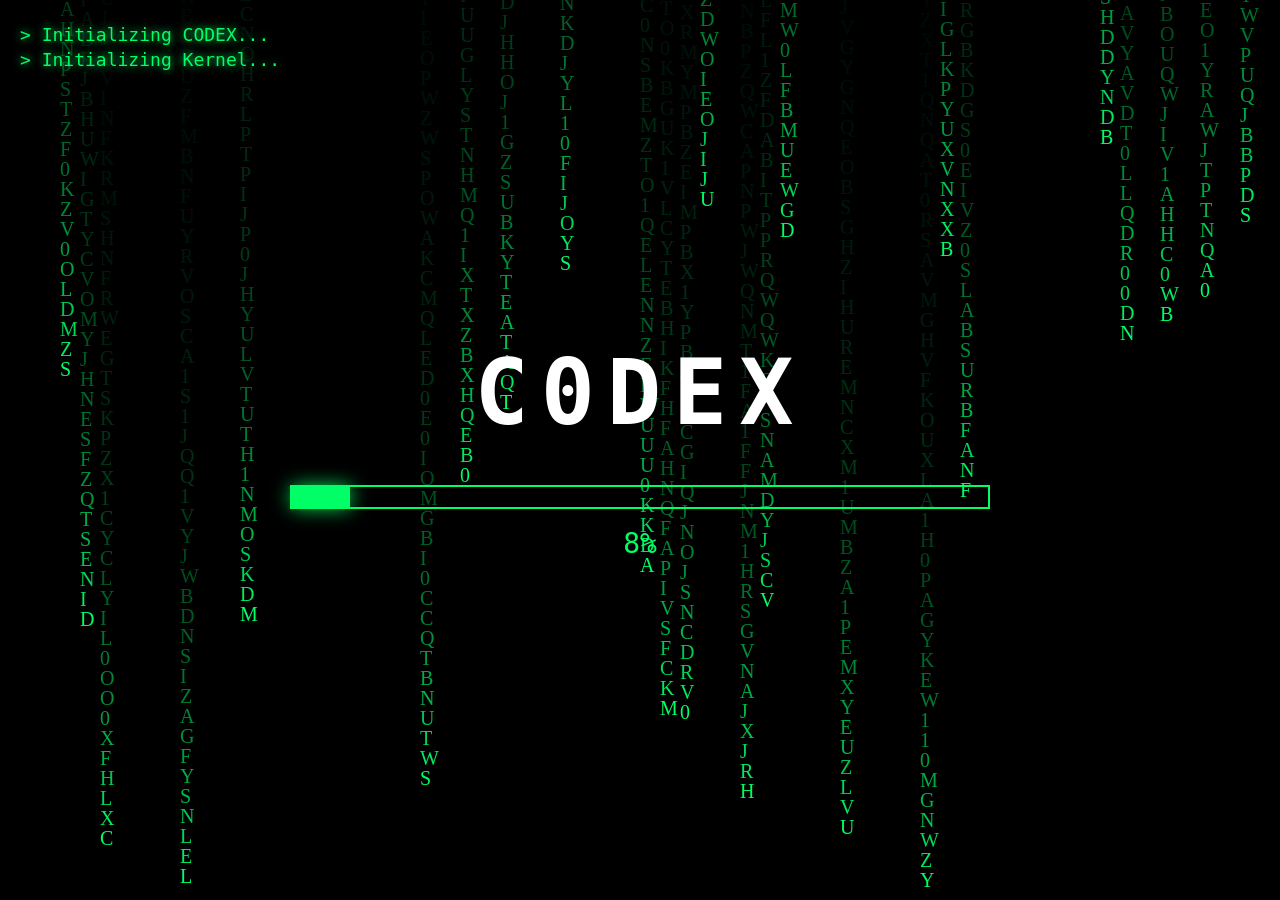
<file: codex/index.html>
<!DOCTYPE html>
<html lang="id">
<head>
    <meta charset="UTF-8">
    <meta name="viewport" content="width=device-width, initial-scale=1.0">
    <title>CODEX OS</title>

    <link rel="stylesheet" href="style.css">
</head>

<body>

<canvas id="matrix"></canvas>

<div id="overlay">

    <div id="bootlogs">
        <p>> Initializing CODEX...</p>
    </div>

    <div id="center">
        <h1 id="codex">CODEX</h1>

        <div id="progressBox">
            <div id="progress"></div>
        </div>

        <p id="percent">0%</p>
    </div>

</div>

<div id="endMessage">

    <h2>✔ SYSTEM READY</h2>

    <p>
        No virus detected.
    </p>

    <p class="foolText">
        😏 You got fooled.<br>
        Now you can't leave.
    </p>

<button id="homeButton" onclick="window.location.href='../index.html'">
    🏠 RETURN TO BLOG
</button>

</div>

<script src="script.js"></script>

</body>
</html>
</file>
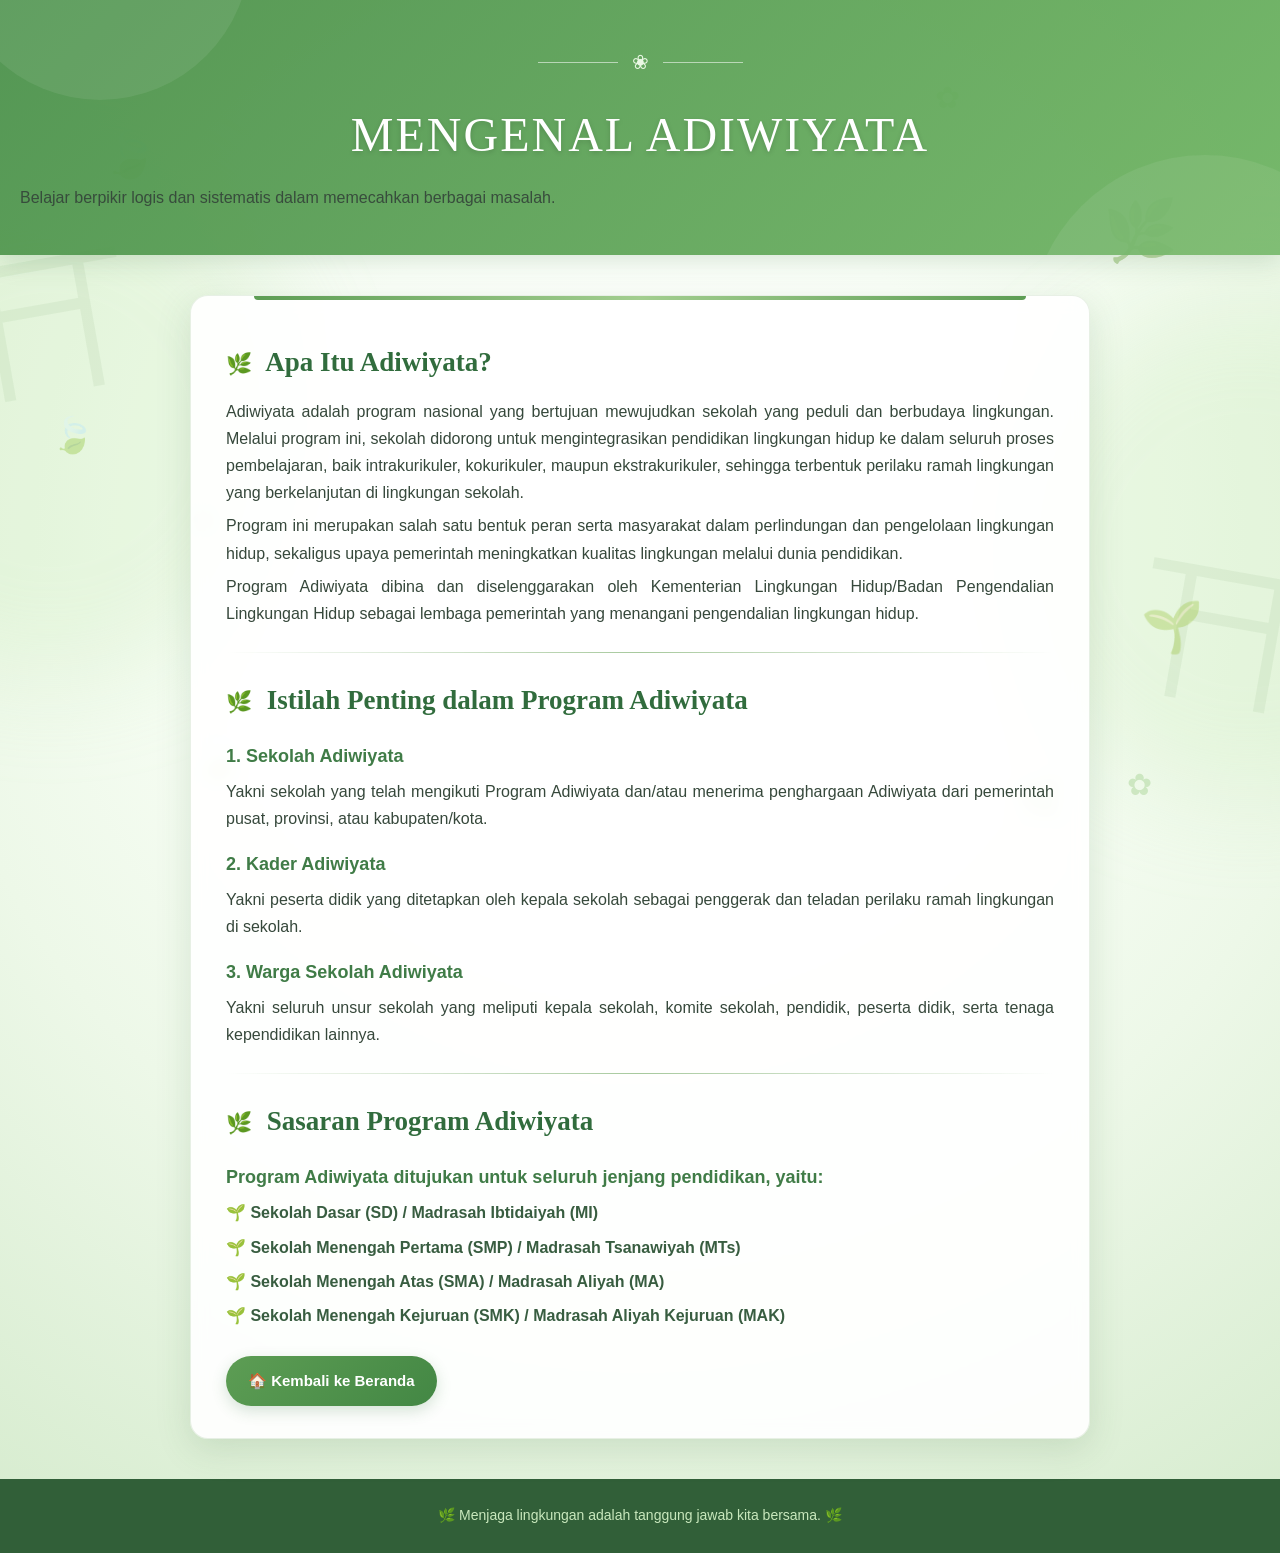
<file: Adiwiyata.html>
<!DOCTYPE html>
<html lang="id">
<head>
    <meta charset="UTF-8">
    <meta name="viewport" content="width=device-width, initial-scale=1.0">

    <title>Mengenal Adiwiyata</title>

    <style>

        * {
            margin: 0;
            padding: 0;
            box-sizing: border-box;
        }

        html {
            scroll-behavior: smooth;
        }

        body {
            font-family: Arial, Helvetica, sans-serif;
            color: #26382b;
            line-height: 1.7;
            min-height: 100vh;
            overflow-x: hidden;

            /* BACKGROUND HIJAU PASTEL */
            background:
                radial-gradient(
                    circle at 50% 35%,
                    #ffffff 0%,
                    #fafff8 30%,
                    #edf8e8 60%,
                    #d5ebcd 100%
                );
        }


        /* =========================================
           BACKGROUND DEKORASI
        ========================================= */

        .background {
            position: fixed;
            inset: 0;
            overflow: hidden;
            pointer-events: none;
            z-index: -10;
        }


        /* Cahaya */

        .cahaya {
            position: absolute;
            width: 500px;
            height: 500px;
            border-radius: 50%;

            background: rgba(190, 229, 173, 0.25);

            filter: blur(50px);
        }

        .cahaya.kiri {
            left: -200px;
            top: 180px;
        }

        .cahaya.kanan {
            right: -220px;
            bottom: 100px;
        }


        /* =========================================
           DAUN
        ========================================= */

        .daun {
            position: absolute;
            font-size: 45px;
            opacity: 0.35;

            animation:
                mengambang 7s ease-in-out infinite;
        }

        .daun1 {
            top: 13%;
            left: 8%;
        }

        .daun2 {
            top: 20%;
            right: 8%;
            font-size: 60px;
            animation-delay: 1s;
        }

        .daun3 {
            top: 45%;
            left: 4%;
            font-size: 35px;
            animation-delay: 2s;
        }

        .daun4 {
            top: 65%;
            right: 6%;
            font-size: 50px;
            animation-delay: 3s;
        }

        .daun5 {
            bottom: 12%;
            left: 15%;
            font-size: 42px;
            animation-delay: 4s;
        }

        .daun6 {
            bottom: 8%;
            right: 17%;
            font-size: 35px;
            animation-delay: 2s;
        }


        @keyframes mengambang {

            0%, 100% {
                transform:
                    translateY(0)
                    rotate(0deg);
            }

            50% {
                transform:
                    translateY(-18px)
                    rotate(8deg);
            }
        }


        /* =========================================
           BUNGA
        ========================================= */

        .bunga {
            position: absolute;
            color: #8fc578;
            opacity: 0.35;
            font-size: 30px;

            animation:
                bungaGerak 8s infinite ease-in-out;
        }

        .bunga1 {
            top: 8%;
            right: 25%;
        }

        .bunga2 {
            top: 55%;
            left: 15%;
            animation-delay: 2s;
        }

        .bunga3 {
            bottom: 10%;
            right: 10%;
            animation-delay: 4s;
        }


        @keyframes bungaGerak {

            0%, 100% {
                transform: rotate(0deg);
            }

            50% {
                transform: rotate(15deg) translateY(-10px);
            }
        }


        /* =========================================
           MOTIF JEPANG SAMAR
        ========================================= */

        .motif {
            position: absolute;
            color: rgba(91, 145, 79, 0.08);
            font-size: 180px;
            font-family: Georgia, serif;
        }

        .motif.kiri {
            left: -40px;
            top: 180px;
            transform: rotate(-10deg);
        }

        .motif.kanan {
            right: -40px;
            bottom: 100px;
            transform: rotate(10deg);
        }


        /* =========================================
           HEADER
        ========================================= */

        header {

            text-align: center;

            padding:
                45px 20px 38px;

            background:
                linear-gradient(
                    135deg,
                    rgba(76, 145, 76, 0.95),
                    rgba(112, 181, 100, 0.95)
                );

            color: white;

            box-shadow:
                0 5px 25px rgba(51, 105, 55, 0.18);

            position: relative;

            overflow: hidden;
        }


        header::before {

            content: "";

            position: absolute;

            width: 300px;
            height: 300px;

            border-radius: 50%;

            background:
                rgba(255,255,255,0.08);

            top: -200px;
            left: -50px;
        }


        header::after {

            content: "";

            position: absolute;

            width: 350px;
            height: 350px;

            border-radius: 50%;

            background:
                rgba(255,255,255,0.07);

            right: -100px;
            bottom: -250px;
        }


        header h1 {

            position: relative;
            z-index: 2;

            font-family:
                Georgia,
                "Times New Roman",
                serif;

            font-size:
                clamp(30px, 5vw, 48px);

            font-weight: 500;

            letter-spacing: 2px;

            margin-bottom: 8px;

            text-shadow:
                0 2px 5px rgba(0,0,0,0.15);
        }


        header p {

            position: relative;
            z-index: 2;

            font-size: 16px;

            opacity: 0.95;
        }


        /* =========================================
           ORNAMEN HEADER
        ========================================= */

        .ornamen {

            display: flex;

            justify-content: center;

            align-items: center;

            gap: 14px;

            margin-bottom: 15px;

            color: #e9f7e3;

            font-size: 20px;
        }

        .ornamen span {

            width: 80px;
            height: 1px;

            background:
                rgba(255,255,255,0.55);
        }


        /* =========================================
           CONTAINER
        ========================================= */

        .container {

            width: 90%;

            max-width: 900px;

            margin:
                40px auto;

            position: relative;
        }


        /* =========================================
           CARD
        ========================================= */

        .card {

            background:
                rgba(255,255,255,0.92);

            border-radius: 18px;

            padding:
                32px 35px;

            box-shadow:
                0 10px 35px
                rgba(54, 100, 55, 0.15);

            border:
                1px solid
                rgba(99, 151, 88, 0.15);

            backdrop-filter:
                blur(8px);

            position: relative;

            overflow: hidden;
        }


        /* garis atas */

        .card::before {

            content: "";

            position: absolute;

            top: 0;
            left: 7%;

            width: 86%;

            height: 4px;

            border-radius:
                0 0 10px 10px;

            background:
                linear-gradient(
                    90deg,
                    #5d9d54,
                    #a2ce8f,
                    #5d9d54
                );
        }


        /* =========================================
           JUDUL
        ========================================= */

        h2 {

            color: #316c3d;

            font-family:
                Georgia,
                "Times New Roman",
                serif;

            font-size: 27px;

            margin:
                12px 0 12px;

            font-weight: 600;
        }


        h2::before {

            content: "🌿";

            font-family: Arial;

            font-size: 21px;

            margin-right: 8px;
        }


        h3 {

            color: #407c47;

            font-size: 18px;

            margin:
                17px 0 5px;
        }


        h4 {

            color: #385d40;

            font-size: 16px;

            margin:
                7px 0;

            font-weight: 600;
        }


        /* =========================================
           PARAGRAF
        ========================================= */

        p {

            font-size: 16px;

            color: #36483b;

            margin:
                6px 0;

            line-height: 1.7;

            text-align: justify;
        }


        /* =========================================
           GARIS
        ========================================= */

        hr {

            border: none;

            height: 1px;

            margin:
                25px 0;

            background:
                linear-gradient(
                    90deg,
                    transparent,
                    #a7c99d,
                    transparent
                );
        }


        /* =========================================
           TOMBOL
        ========================================= */

        .btn {

            display: inline-block;

            margin-top: 20px;

            padding:
                12px 22px;

            border: none;

            border-radius: 30px;

            background:
                linear-gradient(
                    135deg,
                    #5d9d54,
                    #438744
                );

            color: white;

            font-size: 15px;

            font-weight: bold;

            cursor: pointer;

            text-decoration: none;

            box-shadow:
                0 5px 15px
                rgba(55, 117, 61, 0.2);

            transition:
                0.3s ease;
        }


        .btn:hover {

            transform:
                translateY(-3px);

            box-shadow:
                0 8px 20px
                rgba(55, 117, 61, 0.3);
        }


        /* =========================================
           FOOTER
        ========================================= */

        footer {

            text-align: center;

            margin-top: 40px;

            padding:
                25px 15px;

            background:
                #315f38;

            color: white;

            font-size: 14px;
        }


        footer span {

            color: #c9e8bd;
        }


        /* =========================================
           RESPONSIVE HP
        ========================================= */

        @media (max-width: 700px) {

            header {

                padding:
                    32px 15px;
            }


            header h1 {

                font-size: 28px;

                letter-spacing: 1px;
            }


            header p {

                font-size: 14px;
            }


            .container {

                width: 92%;

                margin:
                    25px auto;
            }


            .card {

                padding:
                    25px 20px;

                border-radius: 14px;
            }


            h2 {

                font-size: 22px;
            }


            h3 {

                font-size: 17px;
            }


            p {

                font-size: 15px;

                line-height: 1.65;
            }


            .motif {

                font-size: 100px;
            }


            .daun {

                font-size: 30px;
            }


            .ornamen span {

                width: 45px;
            }
        }

    </style>
</head>


<body>


    <!-- =========================================
         BACKGROUND
    ========================================== -->

    <div class="background">

        <div class="cahaya kiri"></div>
        <div class="cahaya kanan"></div>

        <div class="motif kiri">⛩</div>
        <div class="motif kanan">⛩</div>

        <div class="daun daun1">🍃</div>
        <div class="daun daun2">🌿</div>
        <div class="daun daun3">🍃</div>
        <div class="daun daun4">🌱</div>
        <div class="daun daun5">🍃</div>
        <div class="daun daun6">🌿</div>

        <div class="bunga bunga1">✿</div>
        <div class="bunga bunga2">✿</div>
        <div class="bunga bunga3">✿</div>

    </div>


    <!-- =========================================
         HEADER
    ========================================== -->

    <header>

        <div class="ornamen">
            <span></span>
            ❀
            <span></span>
        </div>

        <h1>
            MENGENAL ADIWIYATA
        </h1>

        <p>
            Belajar berpikir logis dan sistematis dalam memecahkan berbagai masalah.
        </p>

    </header>


    <!-- =========================================
         ISI
    ========================================== -->

    <main class="container">

        <article class="card">


            <!-- APA ITU ADIWIYATA -->

            <h2>
                Apa Itu Adiwiyata?
            </h2>

            <p>
                Adiwiyata adalah program nasional yang bertujuan mewujudkan
                sekolah yang peduli dan berbudaya lingkungan. Melalui program
                ini, sekolah didorong untuk mengintegrasikan pendidikan
                lingkungan hidup ke dalam seluruh proses pembelajaran, baik
                intrakurikuler, kokurikuler, maupun ekstrakurikuler, sehingga
                terbentuk perilaku ramah lingkungan yang berkelanjutan di
                lingkungan sekolah.
            </p>

            <p>
                Program ini merupakan salah satu bentuk peran serta masyarakat
                dalam perlindungan dan pengelolaan lingkungan hidup, sekaligus
                upaya pemerintah meningkatkan kualitas lingkungan melalui dunia
                pendidikan.
            </p>

            <p>
                Program Adiwiyata dibina dan diselenggarakan oleh Kementerian
                Lingkungan Hidup/Badan Pengendalian Lingkungan Hidup sebagai
                lembaga pemerintah yang menangani pengendalian lingkungan hidup.
            </p>


            <hr>


            <!-- ISTILAH PENTING -->

            <h2>
                Istilah Penting dalam Program Adiwiyata
            </h2>


            <h3>
                1. Sekolah Adiwiyata
            </h3>

            <p>
                Yakni sekolah yang telah mengikuti Program Adiwiyata dan/atau
                menerima penghargaan Adiwiyata dari pemerintah pusat, provinsi,
                atau kabupaten/kota.
            </p>


            <h3>
                2. Kader Adiwiyata
            </h3>

            <p>
                Yakni peserta didik yang ditetapkan oleh kepala sekolah sebagai
                penggerak dan teladan perilaku ramah lingkungan di sekolah.
            </p>


            <h3>
                3. Warga Sekolah Adiwiyata
            </h3>

            <p>
                Yakni seluruh unsur sekolah yang meliputi kepala sekolah,
                komite sekolah, pendidik, peserta didik, serta tenaga
                kependidikan lainnya.
            </p>


            <hr>


            <!-- SASARAN -->

            <h2>
                Sasaran Program Adiwiyata
            </h2>

            <h3>
                Program Adiwiyata ditujukan untuk seluruh jenjang pendidikan,
                yaitu:
            </h3>


            <h4>
                🌱 Sekolah Dasar (SD) / Madrasah Ibtidaiyah (MI)
            </h4>

            <h4>
                🌱 Sekolah Menengah Pertama (SMP) / Madrasah Tsanawiyah (MTs)
            </h4>

            <h4>
                🌱 Sekolah Menengah Atas (SMA) / Madrasah Aliyah (MA)
            </h4>

            <h4>
                🌱 Sekolah Menengah Kejuruan (SMK) / Madrasah Aliyah Kejuruan (MAK)
            </h4>


            <!-- TOMBOL -->

            <a
                href="index.html"
                class="btn"
            >
                🏠 Kembali ke Beranda
            </a>


        </article>

    </main>


    <!-- =========================================
         FOOTER
    ========================================== -->

    <footer>

        🌿
        <span>
            Menjaga lingkungan adalah tanggung jawab kita bersama.
        </span>
        🌿

    </footer>


</body>
</html>
</file>
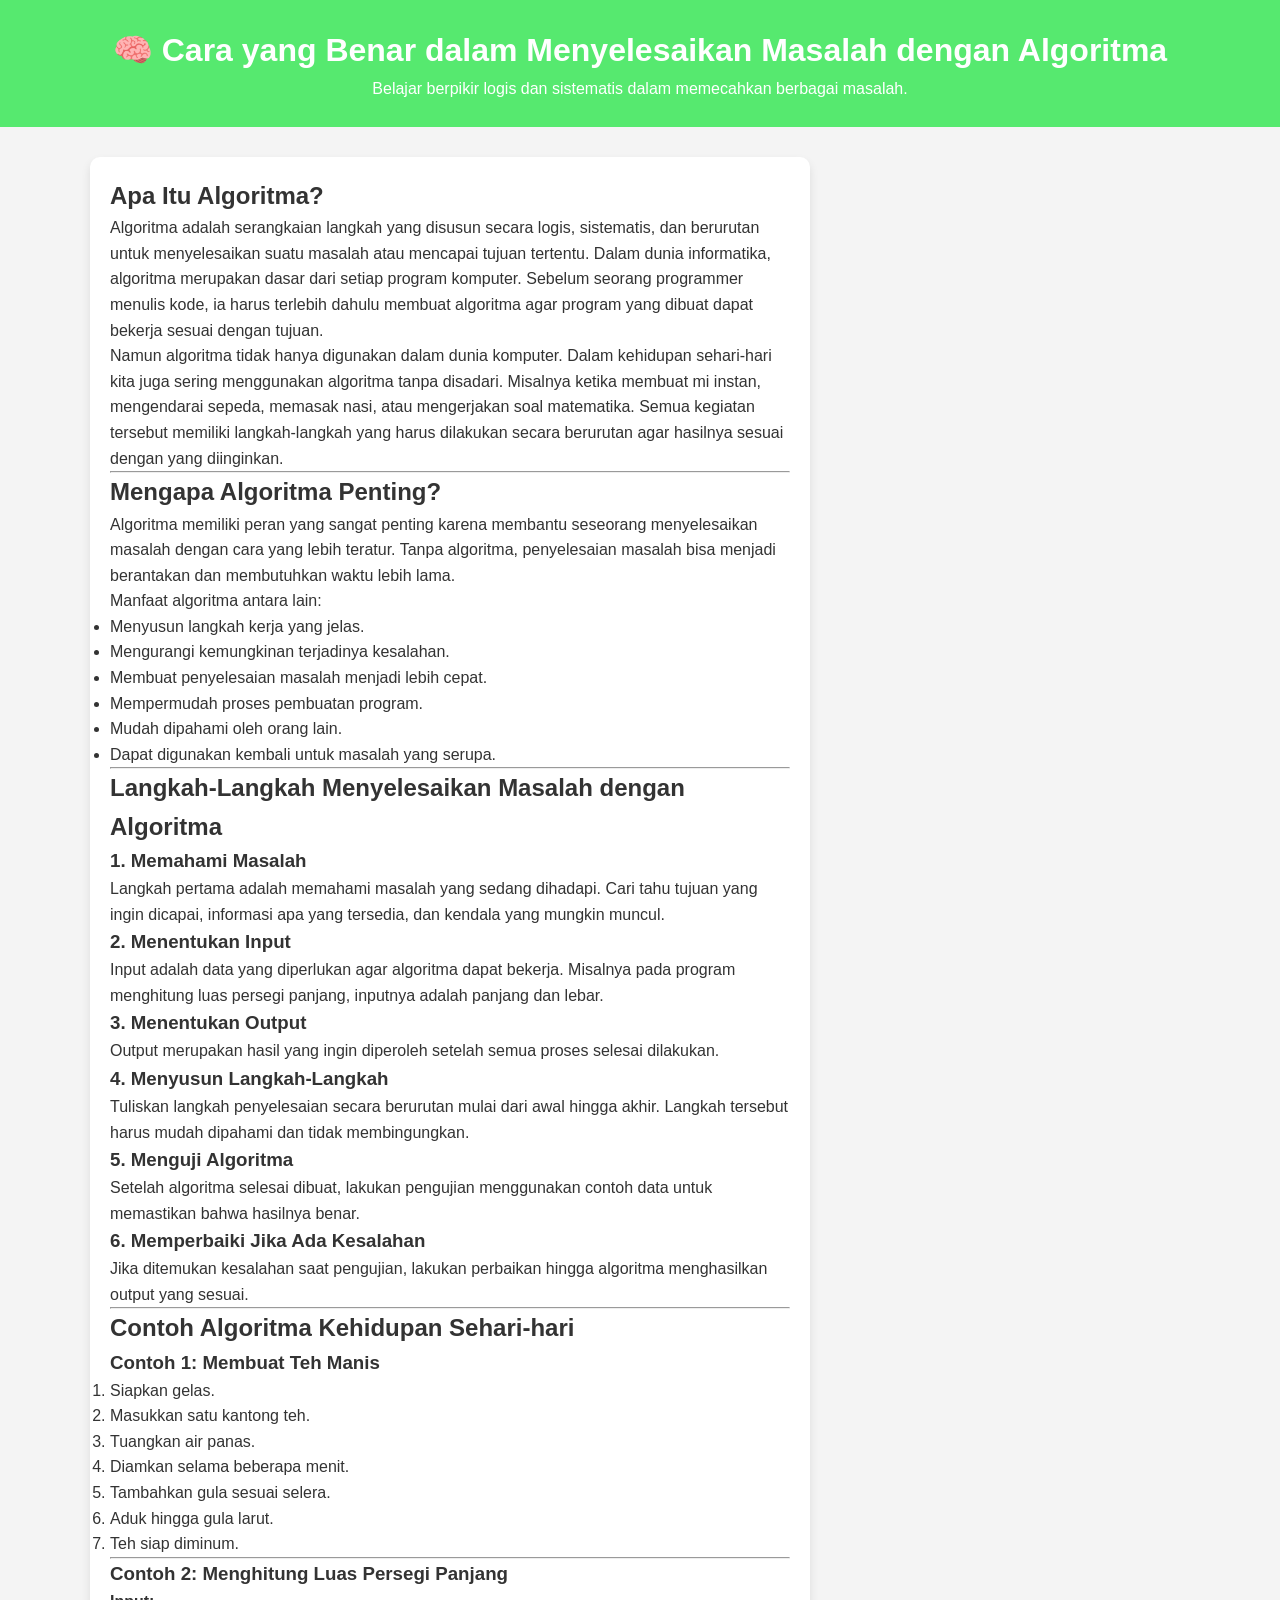
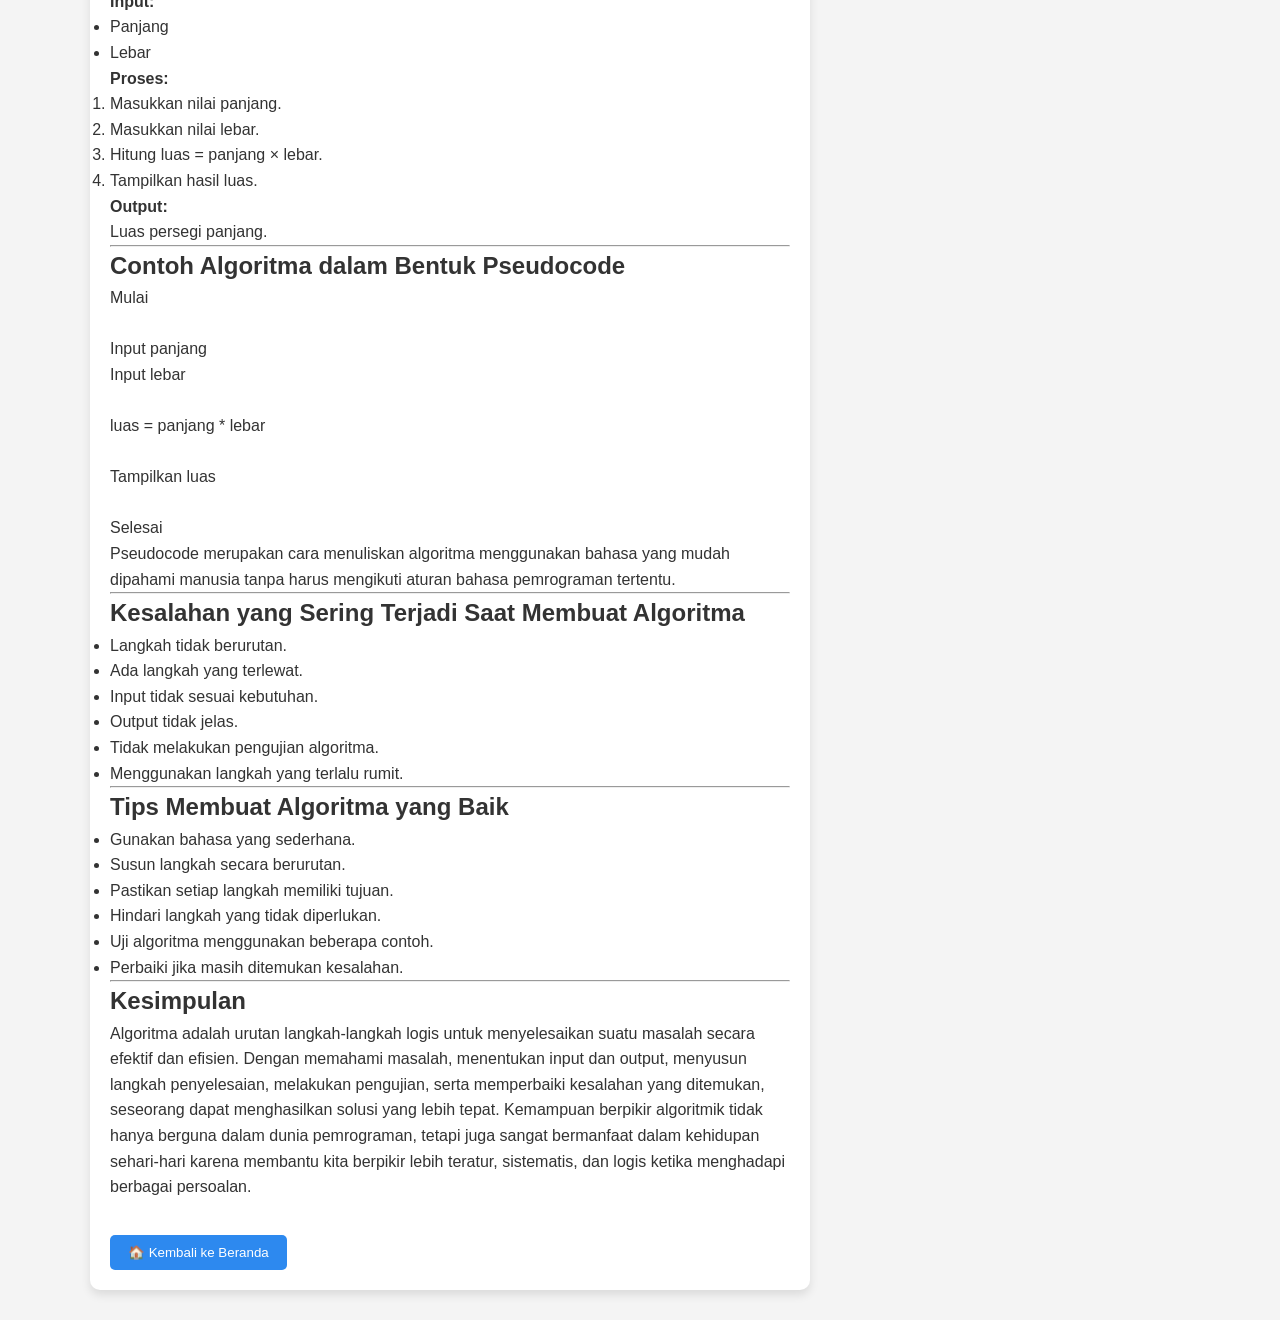
<file: algoritma.html>
<!DOCTYPE html>
<html lang="id">
<head>
    <meta charset="UTF-8">
    <title>Algoritma</title>

    <style>
        *{
            margin:0;
            padding:0;
            box-sizing:border-box;
            font-family:Arial, Helvetica, sans-serif;
        }

        body{
            background:#f4f4f4;
            color:#333;
            line-height:1.6;
        }

        header{
            background:#56e96f;
            color:white;
            padding:25px;
            text-align:center;
        }

        nav{
            background:#1d5fb8;
            display:flex;
            justify-content:center;
            gap:20px;
            padding:12px;
        }

        nav a{
            color:white;
            text-decoration:none;
            font-weight:bold;
        }

        nav a:hover{
            color:yellow;
        }

        .container{
            width:90%;
            max-width:1100px;
            margin:30px auto;
            display:grid;
            grid-template-columns:2fr 1fr;
            gap:20px;
        }

        .posts{
            display:flex;
            flex-direction:column;
            gap:20px;
        }

        .card{
            background:white;
            padding:20px;
            border-radius:10px;
            box-shadow:0 5px 10px rgba(0,0,0,.1);
        }

        .card img{
    width:100%;
    height:250px;
    object-fit:cover;
    border-radius:10px;
    margin:10px 0;
        }

        .card button{
            background:#2d89ef;
            color:white;
            border:none;
            padding:10px 18px;
            border-radius:5px;
            cursor:pointer;
            margin-top:10px;
        }

        .card button:hover{
            background:#1d5fb8;
        }

        aside{
            display:flex;
            flex-direction:column;
            gap:20px;
        }

        footer{
            text-align:center;
            background:#222;
            color:white;
            padding:20px;
            margin-top:30px;
        }

        @media(max-width:800px){
            .container{
                grid-template-columns:1fr;
            }
        }

    </style>

</head>

<body>

<header>
    <h1>🧠 Cara yang Benar dalam Menyelesaikan Masalah dengan Algoritma</h1>
    <p>Belajar berpikir logis dan sistematis dalam memecahkan berbagai masalah.</p>
</header>

<div class="container">

<div class="card">

<h2>Apa Itu Algoritma?</h2>

<p>
Algoritma adalah serangkaian langkah yang disusun secara logis, sistematis, dan berurutan untuk menyelesaikan suatu masalah atau mencapai tujuan tertentu. Dalam dunia informatika, algoritma merupakan dasar dari setiap program komputer. Sebelum seorang programmer menulis kode, ia harus terlebih dahulu membuat algoritma agar program yang dibuat dapat bekerja sesuai dengan tujuan.
</p>

<p>
Namun algoritma tidak hanya digunakan dalam dunia komputer. Dalam kehidupan sehari-hari kita juga sering menggunakan algoritma tanpa disadari. Misalnya ketika membuat mi instan, mengendarai sepeda, memasak nasi, atau mengerjakan soal matematika. Semua kegiatan tersebut memiliki langkah-langkah yang harus dilakukan secara berurutan agar hasilnya sesuai dengan yang diinginkan.
</p>

<hr>

<h2>Mengapa Algoritma Penting?</h2>

<p>
Algoritma memiliki peran yang sangat penting karena membantu seseorang menyelesaikan masalah dengan cara yang lebih teratur. Tanpa algoritma, penyelesaian masalah bisa menjadi berantakan dan membutuhkan waktu lebih lama.
</p>

<p>Manfaat algoritma antara lain:</p>

<ul>
<li>Menyusun langkah kerja yang jelas.</li>
<li>Mengurangi kemungkinan terjadinya kesalahan.</li>
<li>Membuat penyelesaian masalah menjadi lebih cepat.</li>
<li>Mempermudah proses pembuatan program.</li>
<li>Mudah dipahami oleh orang lain.</li>
<li>Dapat digunakan kembali untuk masalah yang serupa.</li>
</ul>

<hr>

<h2>Langkah-Langkah Menyelesaikan Masalah dengan Algoritma</h2>

<h3>1. Memahami Masalah</h3>

<p>
Langkah pertama adalah memahami masalah yang sedang dihadapi. Cari tahu tujuan yang ingin dicapai, informasi apa yang tersedia, dan kendala yang mungkin muncul.
</p>

<h3>2. Menentukan Input</h3>

<p>
Input adalah data yang diperlukan agar algoritma dapat bekerja. Misalnya pada program menghitung luas persegi panjang, inputnya adalah panjang dan lebar.
</p>

<h3>3. Menentukan Output</h3>

<p>
Output merupakan hasil yang ingin diperoleh setelah semua proses selesai dilakukan.
</p>

<h3>4. Menyusun Langkah-Langkah</h3>

<p>
Tuliskan langkah penyelesaian secara berurutan mulai dari awal hingga akhir. Langkah tersebut harus mudah dipahami dan tidak membingungkan.
</p>

<h3>5. Menguji Algoritma</h3>

<p>
Setelah algoritma selesai dibuat, lakukan pengujian menggunakan contoh data untuk memastikan bahwa hasilnya benar.
</p>

<h3>6. Memperbaiki Jika Ada Kesalahan</h3>

<p>
Jika ditemukan kesalahan saat pengujian, lakukan perbaikan hingga algoritma menghasilkan output yang sesuai.
</p>

<hr>

<h2>Contoh Algoritma Kehidupan Sehari-hari</h2>

<h3>Contoh 1: Membuat Teh Manis</h3>

<ol>
<li>Siapkan gelas.</li>
<li>Masukkan satu kantong teh.</li>
<li>Tuangkan air panas.</li>
<li>Diamkan selama beberapa menit.</li>
<li>Tambahkan gula sesuai selera.</li>
<li>Aduk hingga gula larut.</li>
<li>Teh siap diminum.</li>
</ol>

<hr>

<h3>Contoh 2: Menghitung Luas Persegi Panjang</h3>

<p><b>Input:</b></p>

<ul>
<li>Panjang</li>
<li>Lebar</li>
</ul>

<p><b>Proses:</b></p>

<ol>
<li>Masukkan nilai panjang.</li>
<li>Masukkan nilai lebar.</li>
<li>Hitung luas = panjang × lebar.</li>
<li>Tampilkan hasil luas.</li>
</ol>

<p><b>Output:</b></p>

<p>Luas persegi panjang.</p>

<hr>

<h2>Contoh Algoritma dalam Bentuk Pseudocode</h2>

<pre>
Mulai

Input panjang
Input lebar

luas = panjang * lebar

Tampilkan luas

Selesai
</pre>

<p>
Pseudocode merupakan cara menuliskan algoritma menggunakan bahasa yang mudah dipahami manusia tanpa harus mengikuti aturan bahasa pemrograman tertentu.
</p>

<hr>

<h2>Kesalahan yang Sering Terjadi Saat Membuat Algoritma</h2>

<ul>
<li>Langkah tidak berurutan.</li>
<li>Ada langkah yang terlewat.</li>
<li>Input tidak sesuai kebutuhan.</li>
<li>Output tidak jelas.</li>
<li>Tidak melakukan pengujian algoritma.</li>
<li>Menggunakan langkah yang terlalu rumit.</li>
</ul>

<hr>

<h2>Tips Membuat Algoritma yang Baik</h2>

<ul>
<li>Gunakan bahasa yang sederhana.</li>
<li>Susun langkah secara berurutan.</li>
<li>Pastikan setiap langkah memiliki tujuan.</li>
<li>Hindari langkah yang tidak diperlukan.</li>
<li>Uji algoritma menggunakan beberapa contoh.</li>
<li>Perbaiki jika masih ditemukan kesalahan.</li>
</ul>

<hr>

<h2>Kesimpulan</h2>

<p>
Algoritma adalah urutan langkah-langkah logis untuk menyelesaikan suatu masalah secara efektif dan efisien. Dengan memahami masalah, menentukan input dan output, menyusun langkah penyelesaian, melakukan pengujian, serta memperbaiki kesalahan yang ditemukan, seseorang dapat menghasilkan solusi yang lebih tepat. Kemampuan berpikir algoritmik tidak hanya berguna dalam dunia pemrograman, tetapi juga sangat bermanfaat dalam kehidupan sehari-hari karena membantu kita berpikir lebih teratur, sistematis, dan logis ketika menghadapi berbagai persoalan.
</p>

<br>

<button class="btn" onclick="window.location.href='index.html'">
🏠 Kembali ke Beranda
</button>

</div>

</div>

</body>
</html>
</file>
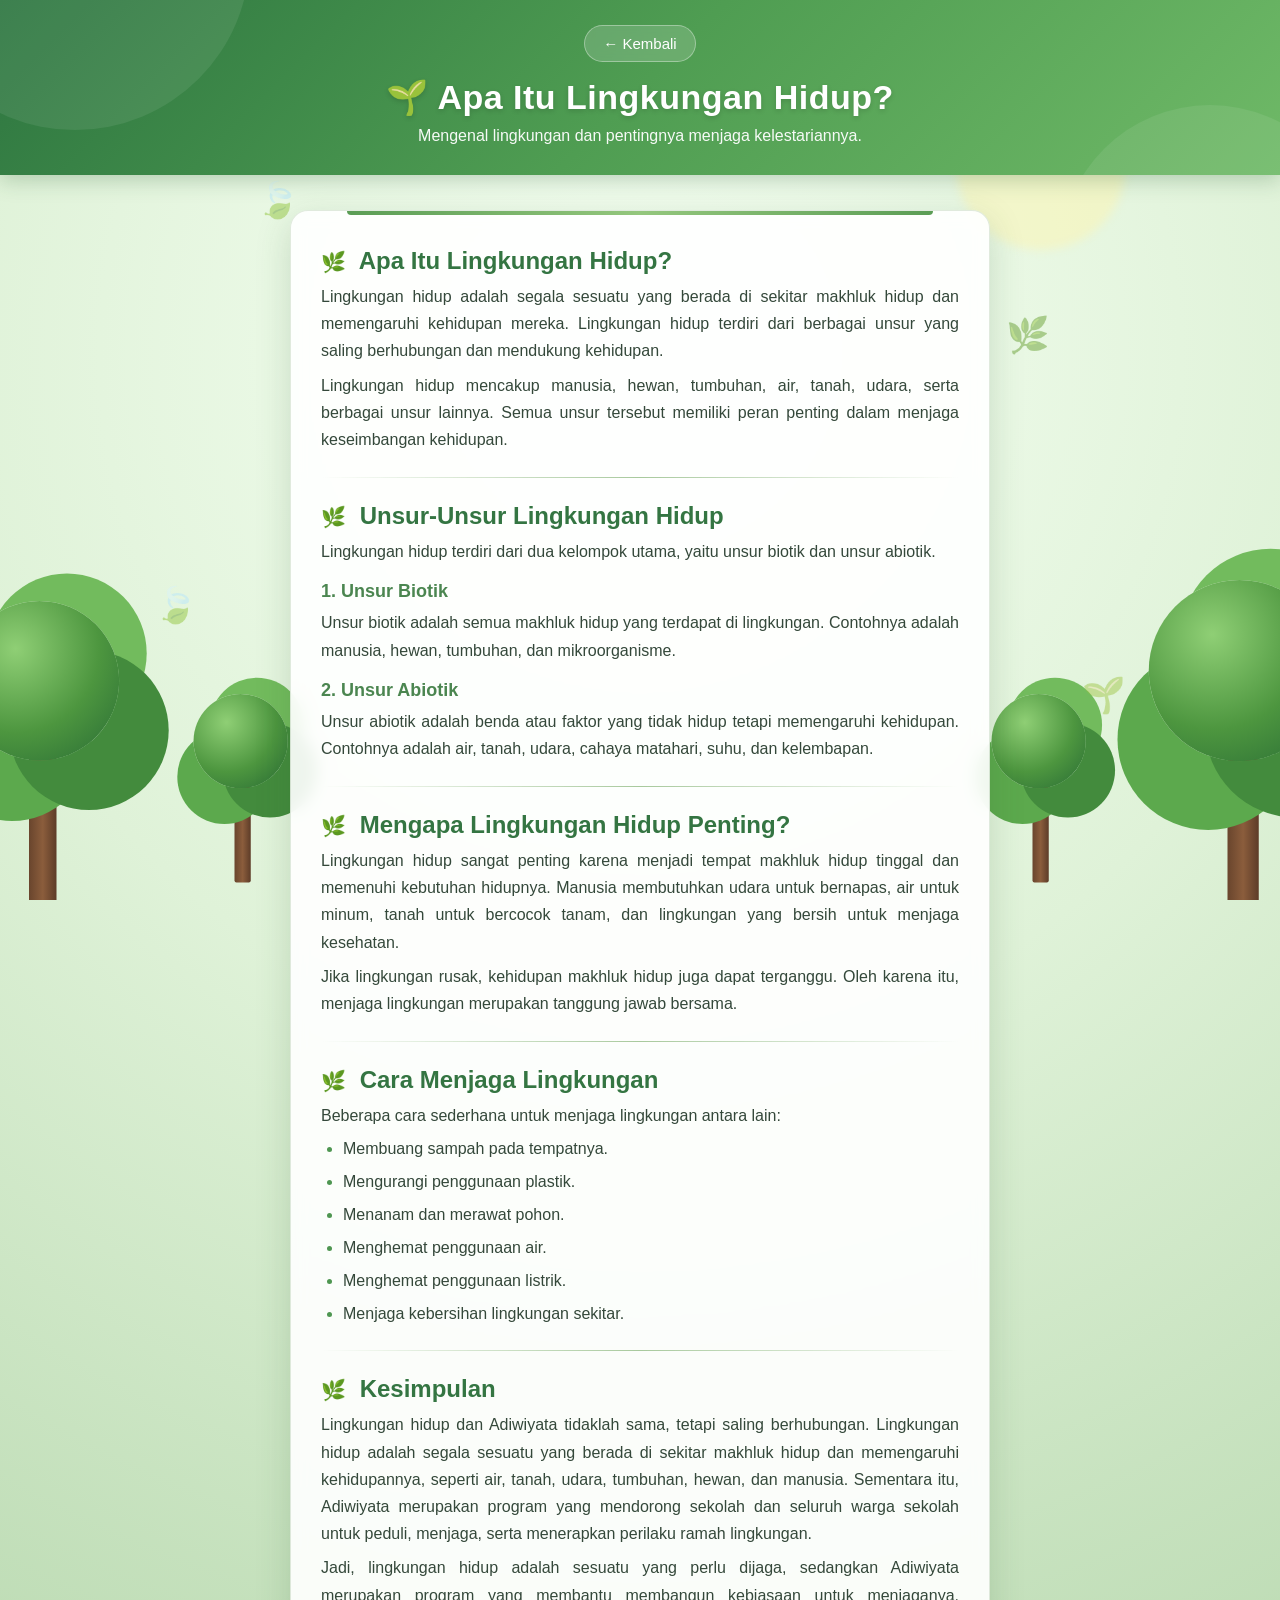
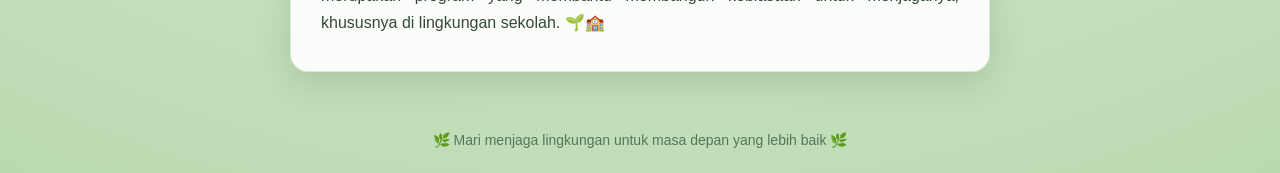
<file: artikel.html>
<!DOCTYPE html>
<html lang="id">
<head>
    <meta charset="UTF-8">
    <meta name="viewport" content="width=device-width, initial-scale=1.0">

    <title>Apa Itu Lingkungan Hidup?</title>

    <style>

        * {
            box-sizing: border-box;
        }

        html {
            scroll-behavior: smooth;
        }

        body {
            margin: 0;
            font-family: Arial, Helvetica, sans-serif;
            color: #23352a;

            background:
                radial-gradient(
                    circle at 50% 20%,
                    #f5fff2 0%,
                    #dff2d8 45%,
                    #b9d9b0 100%
                );

            min-height: 100vh;

            overflow-x: hidden;
        }


        /* =====================================
           BACKGROUND ALAM
        ====================================== */

        .alam {
            position: fixed;
            inset: 0;

            pointer-events: none;

            z-index: -1;

            overflow: hidden;
        }


        /* Matahari */

        .matahari {
            position: absolute;

            width: 170px;
            height: 170px;

            border-radius: 50%;

            background: rgba(255, 244, 170, 0.45);

            top: 80px;
            right: 12%;

            filter: blur(5px);
        }


        /* =====================================
           POHON
        ====================================== */

        .pohon {
            position: absolute;

            bottom: -5px;

            width: 150px;
            height: 300px;
        }


        /* Batang */

        .pohon::before {
            content: "";

            position: absolute;

            bottom: 0;
            left: 65px;

            width: 25px;
            height: 190px;

            background:
                linear-gradient(
                    90deg,
                    #69452d,
                    #8b5d3c,
                    #5d3c28
                );

            border-radius: 12px 12px 3px 3px;
        }


        /* Daun pohon */

        .pohon::after {
            content: "";

            position: absolute;

            width: 145px;
            height: 145px;

            left: 2px;
            top: 10px;

            border-radius: 50%;

            background:
                radial-gradient(
                    circle at 35% 30%,
                    #8fcf75,
                    #4d963f 55%,
                    #286b35 100%
                );

            box-shadow:
                45px 45px 0 #438b3d,
                -25px 55px 0 #5ca94d,
                25px -25px 0 #72bb5d;
        }


        /* Pohon kiri */

        .pohon-kiri {
            left: -35px;

            transform: scale(1.1);
        }


        /* Pohon kanan */

        .pohon-kanan {
            right: -35px;

            transform: scale(1.25);
        }


        /* Pohon kecil */

        .pohon-kecil {
            transform: scale(0.65);

            bottom: -35px;
        }

        .kecil-kiri {
            left: 13%;
        }

        .kecil-kanan {
            right: 13%;
        }


        /* =====================================
           DAUN TERBANG
        ====================================== */

        .daun {
            position: absolute;

            font-size: 35px;

            opacity: 0.45;

            animation:
                terbang 8s infinite ease-in-out;
        }

        .daun1 {
            top: 20%;
            left: 20%;
        }

        .daun2 {
            top: 35%;
            right: 18%;

            animation-delay: 2s;
        }

        .daun3 {
            top: 65%;
            left: 12%;

            animation-delay: 4s;
        }

        .daun4 {
            top: 75%;
            right: 12%;

            animation-delay: 1s;
        }

        .daun5 {
            top: 15%;
            left: 70%;

            animation-delay: 3s;
        }


        @keyframes terbang {

            0% {
                transform:
                    translateY(0)
                    rotate(0deg);
            }

            50% {
                transform:
                    translateY(-25px)
                    rotate(15deg);
            }

            100% {
                transform:
                    translateY(0)
                    rotate(0deg);
            }
        }


        /* =====================================
           HEADER
        ====================================== */

        .header {

            position: relative;

            background:
                linear-gradient(
                    135deg,
                    #2d7540,
                    #4f9d52,
                    #6fb967
                );

            color: white;

            text-align: center;

            padding: 25px 20px 30px;

            box-shadow:
                0 5px 20px rgba(35, 90, 45, 0.25);

            overflow: hidden;
        }


        /* efek header */

        .header::before {

            content: "";

            position: absolute;

            width: 350px;
            height: 350px;

            border-radius: 50%;

            background: rgba(255,255,255,0.08);

            top: -220px;
            left: -100px;
        }

        .header::after {

            content: "";

            position: absolute;

            width: 300px;
            height: 300px;

            border-radius: 50%;

            background: rgba(255,255,255,0.08);

            bottom: -230px;
            right: -80px;
        }


        /* =====================================
           TOMBOL KEMBALI
        ====================================== */

        .kembali {

            display: inline-block;

            color: white;

            text-decoration: none;

            background: rgba(255,255,255,0.16);

            border: 1px solid rgba(255,255,255,0.35);

            padding: 9px 18px;

            border-radius: 30px;

            font-size: 15px;

            margin-bottom: 15px;

            transition:
                0.3s ease;

            backdrop-filter: blur(5px);
        }


        .kembali:hover {

            background: rgba(255,255,255,0.3);

            transform: translateY(-2px);

            box-shadow:
                0 5px 15px rgba(0,0,0,0.12);
        }


        /* =====================================
           JUDUL HEADER
        ====================================== */

        .header h1 {

            position: relative;

            z-index: 2;

            margin: 0;

            font-size: 34px;

            font-weight: bold;

            letter-spacing: 0.5px;

            text-shadow:
                0 2px 5px rgba(0,0,0,0.15);
        }


        .header p {

            position: relative;

            z-index: 2;

            margin: 10px 0 0;

            font-size: 16px;

            opacity: 0.95;
        }


        /* =====================================
           KOTAK ARTIKEL
        ====================================== */

        .artikel {

            width: 700px;

            max-width: 90%;

            margin: 35px auto;

            background:
                rgba(255,255,255,0.91);

            padding: 28px 30px;

            border-radius: 18px;

            box-shadow:
                0 10px 35px rgba(43, 88, 47, 0.18);

            border:
                1px solid rgba(88, 140, 79, 0.18);

            backdrop-filter:
                blur(8px);

            position: relative;
        }


        /* garis hijau bagian atas */

        .artikel::before {

            content: "";

            position: absolute;

            top: 0;
            left: 8%;

            width: 84%;

            height: 4px;

            background:
                linear-gradient(
                    90deg,
                    #5b9d55,
                    #94c77d,
                    #5b9d55
                );

            border-radius:
                0 0 10px 10px;
        }


        /* =====================================
           JUDUL BAGIAN
        ====================================== */

        .artikel h2 {

            font-size: 24px;

            color: #347542;

            margin:
                8px 0 8px;

            position: relative;
        }


        /* ikon kecil */

        .artikel h2::before {

            content: "🌿";

            font-size: 20px;

            margin-right: 7px;
        }


        .artikel h3 {

            font-size: 18px;

            color: #4b8650;

            margin:
                16px 0 5px;
        }


        /* =====================================
           PARAGRAF
        ====================================== */

        .artikel p {

            font-size: 16px;

            line-height: 1.7;

            margin:
                7px 0;

            color: #34483a;

            text-align: justify;
        }


        /* =====================================
           GARIS PEMISAH
        ====================================== */

        .garis {

            border: none;

            height: 1px;

            background:
                linear-gradient(
                    90deg,
                    transparent,
                    #a8c99d,
                    transparent
                );

            margin:
                24px 0;
        }


        /* =====================================
           LIST
        ====================================== */

        .artikel ul {

            margin-top: 8px;

            padding-left: 22px;
        }


        .artikel li {

            margin-bottom: 9px;

            font-size: 16px;

            color: #34483a;

            line-height: 1.5;
        }


        .artikel li::marker {

            color: #4e9651;
        }


        /* =====================================
           FOOTER
        ====================================== */

        .footer {

            text-align: center;

            padding: 25px;

            color: #52775a;

            font-size: 14px;
        }


        /* =====================================
           RESPONSIVE HP
        ====================================== */

        @media (max-width: 700px) {

            .header {

                padding:
                    20px 15px 25px;
            }


            .header h1 {

                font-size: 25px;
            }


            .header p {

                font-size: 14px;
            }


            .artikel {

                width: 92%;

                padding:
                    22px 18px;

                border-radius: 14px;

                margin:
                    25px auto;
            }


            .artikel h2 {

                font-size: 21px;
            }


            .artikel h3 {

                font-size: 17px;
            }


            .artikel p,
            .artikel li {

                font-size: 15px;

                line-height: 1.6;
            }


            /* Pohon lebih kecil di HP */

            .pohon {

                transform:
                    scale(0.55);
            }

            .pohon-kiri {

                left: -65px;
            }

            .pohon-kanan {

                right: -65px;
            }

            .pohon-kecil {

                display: none;
            }


            .daun {

                font-size: 25px;
            }
        }

    </style>
</head>


<body>


    <!-- =====================================
         BACKGROUND ALAM
    ====================================== -->

    <div class="alam">

        <div class="matahari"></div>

        <!-- Pohon besar -->
        <div class="pohon pohon-kiri"></div>
        <div class="pohon pohon-kanan"></div>

        <!-- Pohon kecil -->
        <div class="pohon pohon-kecil kecil-kiri"></div>
        <div class="pohon pohon-kecil kecil-kanan"></div>

        <!-- Daun -->
        <div class="daun daun1">🍃</div>
        <div class="daun daun2">🌿</div>
        <div class="daun daun3">🍃</div>
        <div class="daun daun4">🌱</div>
        <div class="daun daun5">🍃</div>

    </div>


    <!-- =====================================
         HEADER
    ====================================== -->

    <div class="header">

        <a href="index.html" class="kembali">
            ← Kembali
        </a>

        <h1>
            🌱 Apa Itu Lingkungan Hidup?
        </h1>

        <p>
            Mengenal lingkungan dan pentingnya menjaga kelestariannya.
        </p>

    </div>


    <!-- =====================================
         ARTIKEL
    ====================================== -->

    <div class="artikel">


        <h2>
            Apa Itu Lingkungan Hidup?
        </h2>

        <p>
            Lingkungan hidup adalah segala sesuatu yang berada di sekitar makhluk
            hidup dan memengaruhi kehidupan mereka. Lingkungan hidup terdiri dari
            berbagai unsur yang saling berhubungan dan mendukung kehidupan.
        </p>

        <p>
            Lingkungan hidup mencakup manusia, hewan, tumbuhan, air, tanah, udara,
            serta berbagai unsur lainnya. Semua unsur tersebut memiliki peran
            penting dalam menjaga keseimbangan kehidupan.
        </p>


        <hr class="garis">


        <h2>
            Unsur-Unsur Lingkungan Hidup
        </h2>

        <p>
            Lingkungan hidup terdiri dari dua kelompok utama, yaitu unsur biotik
            dan unsur abiotik.
        </p>


        <h3>
            1. Unsur Biotik
        </h3>

        <p>
            Unsur biotik adalah semua makhluk hidup yang terdapat di lingkungan.
            Contohnya adalah manusia, hewan, tumbuhan, dan mikroorganisme.
        </p>


        <h3>
            2. Unsur Abiotik
        </h3>

        <p>
            Unsur abiotik adalah benda atau faktor yang tidak hidup tetapi
            memengaruhi kehidupan. Contohnya adalah air, tanah, udara, cahaya
            matahari, suhu, dan kelembapan.
        </p>


        <hr class="garis">


        <h2>
            Mengapa Lingkungan Hidup Penting?
        </h2>

        <p>
            Lingkungan hidup sangat penting karena menjadi tempat makhluk hidup
            tinggal dan memenuhi kebutuhan hidupnya. Manusia membutuhkan udara
            untuk bernapas, air untuk minum, tanah untuk bercocok tanam, dan
            lingkungan yang bersih untuk menjaga kesehatan.
        </p>

        <p>
            Jika lingkungan rusak, kehidupan makhluk hidup juga dapat terganggu.
            Oleh karena itu, menjaga lingkungan merupakan tanggung jawab bersama.
        </p>


        <hr class="garis">


        <h2>
            Cara Menjaga Lingkungan
        </h2>

        <p>
            Beberapa cara sederhana untuk menjaga lingkungan antara lain:
        </p>

        <ul>

            <li>
                Membuang sampah pada tempatnya.
            </li>

            <li>
                Mengurangi penggunaan plastik.
            </li>

            <li>
                Menanam dan merawat pohon.
            </li>

            <li>
                Menghemat penggunaan air.
            </li>

            <li>
                Menghemat penggunaan listrik.
            </li>

            <li>
                Menjaga kebersihan lingkungan sekitar.
            </li>

        </ul>


        <hr class="garis">


        <h2>
            Kesimpulan
        </h2>

        <p>
            Lingkungan hidup dan Adiwiyata tidaklah sama, tetapi saling berhubungan.
            Lingkungan hidup adalah segala sesuatu yang berada di sekitar makhluk
            hidup dan memengaruhi kehidupannya, seperti air, tanah, udara, tumbuhan,
            hewan, dan manusia. Sementara itu, Adiwiyata merupakan program yang
            mendorong sekolah dan seluruh warga sekolah untuk peduli, menjaga,
            serta menerapkan perilaku ramah lingkungan.
        </p>

        <p>
            Jadi, lingkungan hidup adalah sesuatu yang perlu dijaga, sedangkan
            Adiwiyata merupakan program yang membantu membangun kebiasaan untuk
            menjaganya, khususnya di lingkungan sekolah. 🌱🏫
        </p>

    </div>


    <!-- FOOTER -->

    <div class="footer">

        🌿 Mari menjaga lingkungan untuk masa depan yang lebih baik 🌿

    </div>


</body>
</html>
</file>
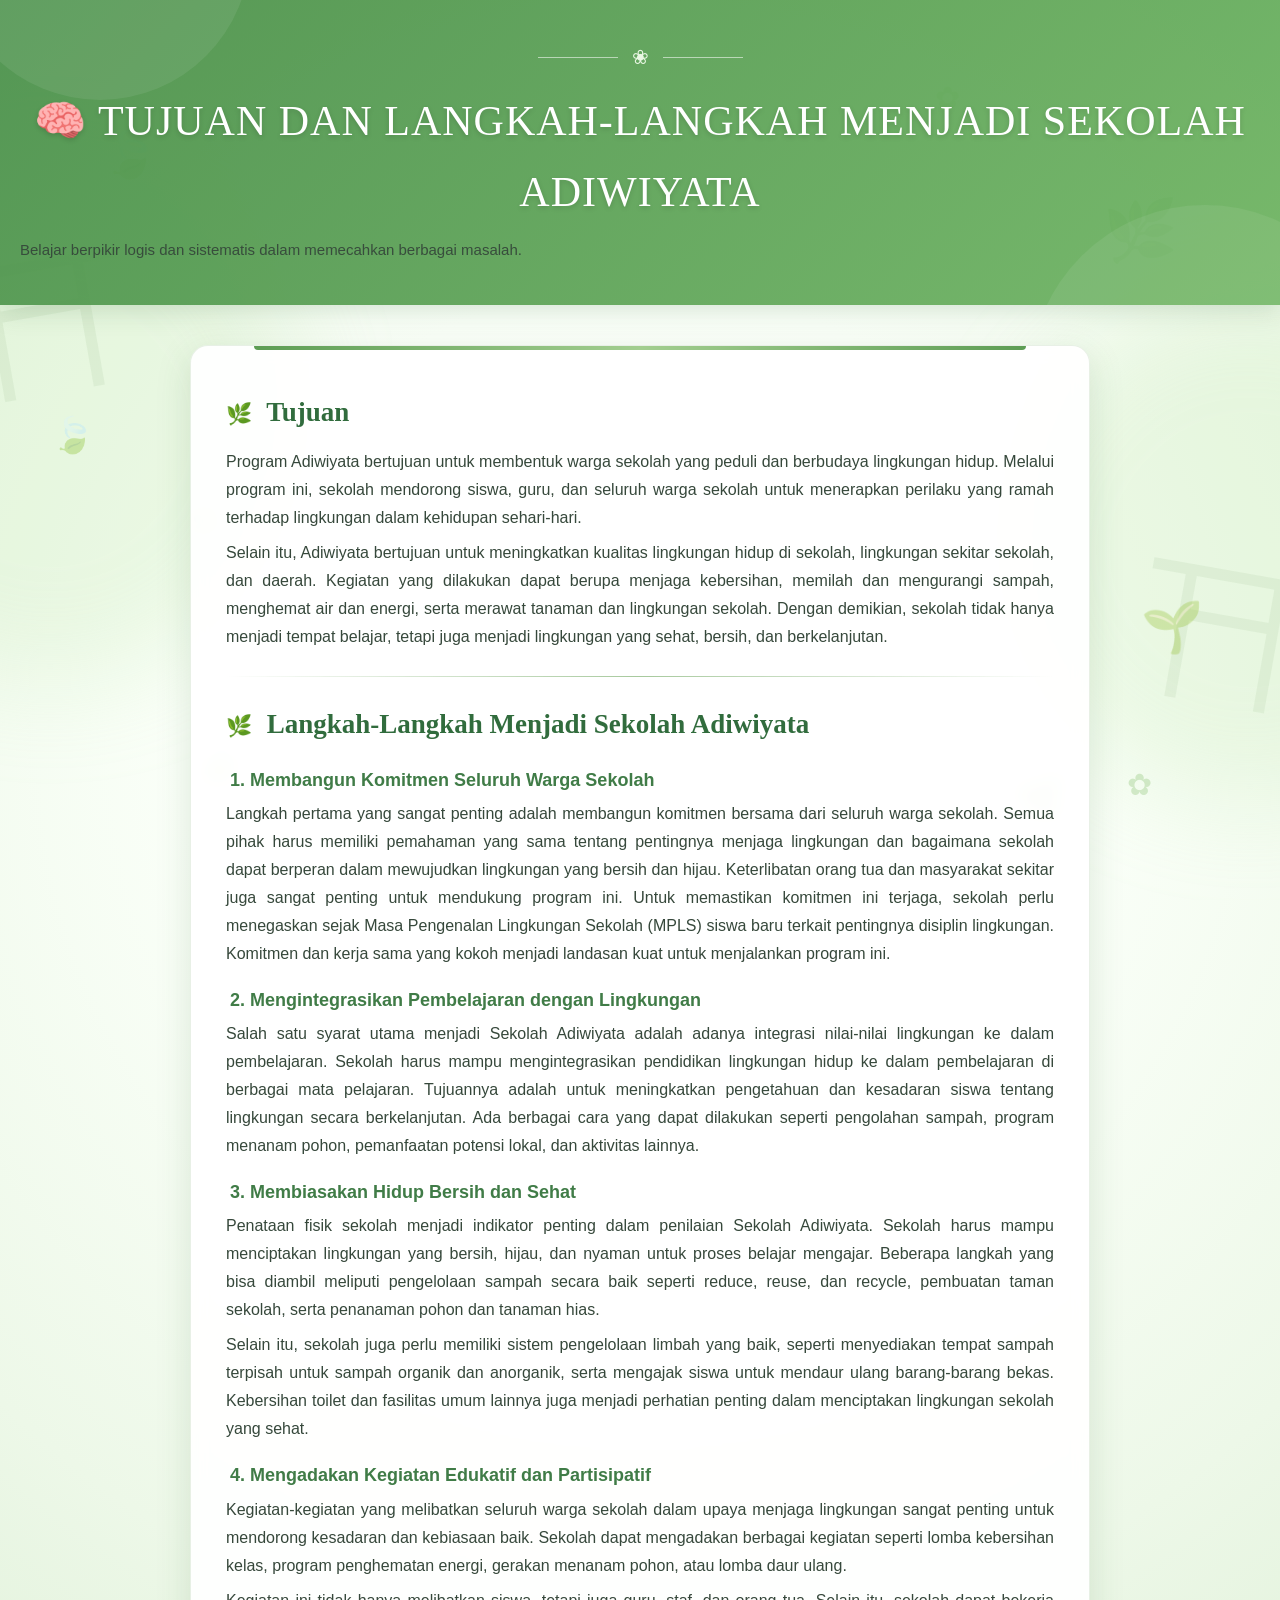
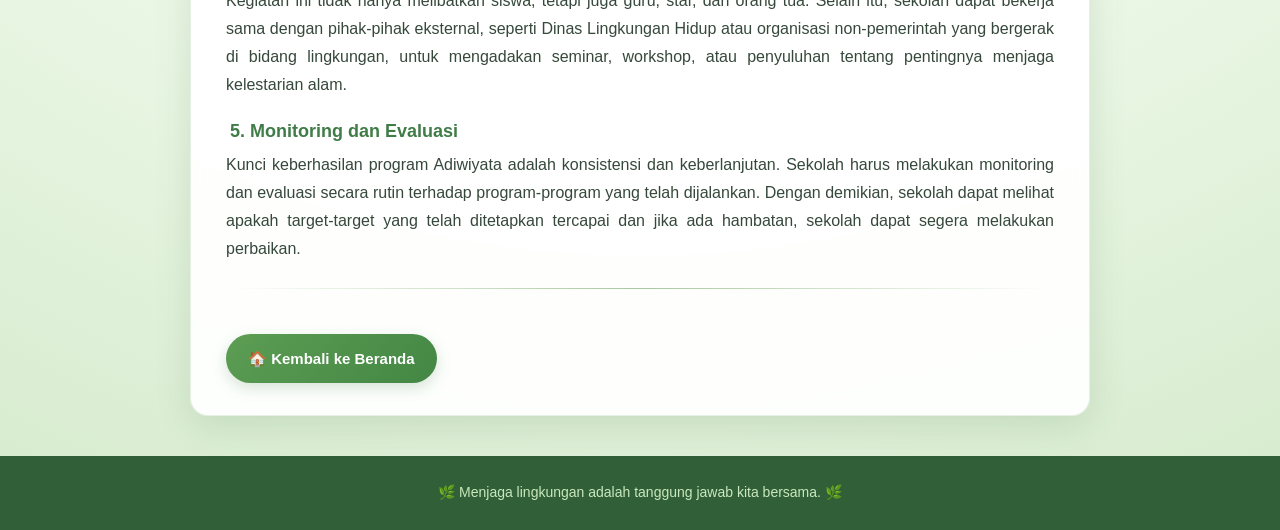
<file: G.html>
<!DOCTYPE html>
<html lang="id">
<head>
    <meta charset="UTF-8">
    <meta name="viewport" content="width=device-width, initial-scale=1.0">

    <title>Tujuan dan Langkah-Langkah Menjadi Sekolah Adiwiyata</title>

    <style>

        * {
            margin: 0;
            padding: 0;
            box-sizing: border-box;
        }

        html {
            scroll-behavior: smooth;
        }

        body {
            font-family: Arial, Helvetica, sans-serif;
            color: #26382b;
            line-height: 1.7;
            min-height: 100vh;
            overflow-x: hidden;

            /* BACKGROUND HIJAU PASTEL */
            background:
                radial-gradient(
                    circle at 50% 35%,
                    #ffffff 0%,
                    #fafff8 30%,
                    #edf8e8 60%,
                    #d5ebcd 100%
                );
        }


        /* =========================================
           BACKGROUND
        ========================================= */

        .background {
            position: fixed;
            inset: 0;
            overflow: hidden;
            pointer-events: none;
            z-index: -10;
        }


        /* Cahaya hijau */

        .cahaya {
            position: absolute;
            width: 500px;
            height: 500px;
            border-radius: 50%;
            background: rgba(190, 229, 173, 0.25);
            filter: blur(50px);
        }

        .cahaya.kiri {
            left: -200px;
            top: 180px;
        }

        .cahaya.kanan {
            right: -220px;
            bottom: 100px;
        }


        /* =========================================
           DAUN
        ========================================= */

        .daun {
            position: absolute;
            font-size: 45px;
            opacity: 0.35;

            animation:
                mengambang 7s ease-in-out infinite;
        }

        .daun1 {
            top: 13%;
            left: 8%;
        }

        .daun2 {
            top: 20%;
            right: 8%;
            font-size: 60px;
            animation-delay: 1s;
        }

        .daun3 {
            top: 45%;
            left: 4%;
            font-size: 35px;
            animation-delay: 2s;
        }

        .daun4 {
            top: 65%;
            right: 6%;
            font-size: 50px;
            animation-delay: 3s;
        }

        .daun5 {
            bottom: 12%;
            left: 15%;
            font-size: 42px;
            animation-delay: 4s;
        }

        .daun6 {
            bottom: 8%;
            right: 17%;
            font-size: 35px;
            animation-delay: 2s;
        }


        @keyframes mengambang {

            0%, 100% {
                transform:
                    translateY(0)
                    rotate(0deg);
            }

            50% {
                transform:
                    translateY(-18px)
                    rotate(8deg);
            }
        }


        /* =========================================
           BUNGA
        ========================================= */

        .bunga {
            position: absolute;
            color: #8fc578;
            opacity: 0.35;
            font-size: 30px;

            animation:
                bungaGerak 8s infinite ease-in-out;
        }

        .bunga1 {
            top: 8%;
            right: 25%;
        }

        .bunga2 {
            top: 55%;
            left: 15%;
            animation-delay: 2s;
        }

        .bunga3 {
            bottom: 10%;
            right: 10%;
            animation-delay: 4s;
        }


        @keyframes bungaGerak {

            0%, 100% {
                transform: rotate(0deg);
            }

            50% {
                transform:
                    rotate(15deg)
                    translateY(-10px);
            }
        }


        /* =========================================
           ORNAMEN JEPANG SAMAR
        ========================================= */

        .motif {
            position: absolute;
            color: rgba(91, 145, 79, 0.08);
            font-size: 180px;
            font-family: Georgia, serif;
        }

        .motif.kiri {
            left: -40px;
            top: 180px;
            transform: rotate(-10deg);
        }

        .motif.kanan {
            right: -40px;
            bottom: 100px;
            transform: rotate(10deg);
        }


        /* =========================================
           HEADER
        ========================================= */

        header {

            text-align: center;

            padding:
                40px 20px 35px;

            background:
                linear-gradient(
                    135deg,
                    rgba(76, 145, 76, 0.95),
                    rgba(112, 181, 100, 0.95)
                );

            color: white;

            box-shadow:
                0 5px 25px
                rgba(51, 105, 55, 0.18);

            position: relative;

            overflow: hidden;
        }


        header::before {

            content: "";

            position: absolute;

            width: 300px;
            height: 300px;

            border-radius: 50%;

            background:
                rgba(255,255,255,0.08);

            top: -200px;
            left: -50px;
        }


        header::after {

            content: "";

            position: absolute;

            width: 350px;
            height: 350px;

            border-radius: 50%;

            background:
                rgba(255,255,255,0.07);

            right: -100px;
            bottom: -250px;
        }


        header h1 {

            position: relative;
            z-index: 2;

            font-family:
                Georgia,
                "Times New Roman",
                serif;

            font-size:
                clamp(25px, 4vw, 42px);

            font-weight: 500;

            letter-spacing: 1px;

            margin-bottom: 8px;

            text-shadow:
                0 2px 5px
                rgba(0,0,0,0.15);
        }


        header p {

            position: relative;
            z-index: 2;

            font-size: 15px;

            opacity: 0.95;
        }


        /* =========================================
           ORNAMEN HEADER
        ========================================= */

        .ornamen {

            display: flex;

            justify-content: center;

            align-items: center;

            gap: 14px;

            margin-bottom: 12px;

            color: #e9f7e3;

            font-size: 20px;
        }

        .ornamen span {

            width: 80px;
            height: 1px;

            background:
                rgba(255,255,255,0.55);
        }


        /* =========================================
           CONTAINER
        ========================================= */

        .container {

            width: 90%;

            max-width: 900px;

            margin:
                40px auto;

            position: relative;
        }


        /* =========================================
           CARD
        ========================================= */

        .card {

            background:
                rgba(255,255,255,0.94);

            border-radius: 18px;

            padding:
                32px 35px;

            box-shadow:
                0 10px 35px
                rgba(54,100,55,0.15);

            border:
                1px solid
                rgba(99,151,88,0.15);

            backdrop-filter:
                blur(8px);

            position: relative;

            overflow: hidden;
        }


        /* Garis hijau atas */

        .card::before {

            content: "";

            position: absolute;

            top: 0;
            left: 7%;

            width: 86%;

            height: 4px;

            border-radius:
                0 0 10px 10px;

            background:
                linear-gradient(
                    90deg,
                    #5d9d54,
                    #a2ce8f,
                    #5d9d54
                );
        }


        /* =========================================
           JUDUL
        ========================================= */

        h2 {

            color: #316c3d;

            font-family:
                Georgia,
                "Times New Roman",
                serif;

            font-size: 27px;

            margin:
                12px 0 12px;

            font-weight: 600;
        }


        h2::before {

            content: "🌿";

            font-family: Arial;

            font-size: 21px;

            margin-right: 8px;
        }


        h3 {

            color: #407c47;

            font-size: 18px;

            margin:
                20px 0 6px;

            line-height: 1.4;
        }


        /* =========================================
           PARAGRAF
        ========================================= */

        p {

            font-size: 16px;

            color: #36483b;

            margin:
                7px 0;

            line-height: 1.75;

            text-align: justify;
        }


        /* =========================================
           GARIS
        ========================================= */

        hr {

            border: none;

            height: 1px;

            margin:
                25px 0;

            background:
                linear-gradient(
                    90deg,
                    transparent,
                    #a7c99d,
                    transparent
                );
        }


        /* =========================================
           NOMOR LANGKAH
        ========================================= */

        h3 {
            position: relative;
            padding-left: 4px;
        }


        /* =========================================
           TOMBOL
        ========================================= */

        .btn {

            display: inline-block;

            margin-top: 20px;

            padding:
                12px 22px;

            border: none;

            border-radius: 30px;

            background:
                linear-gradient(
                    135deg,
                    #5d9d54,
                    #438744
                );

            color: white;

            font-size: 15px;

            font-weight: bold;

            cursor: pointer;

            text-decoration: none;

            box-shadow:
                0 5px 15px
                rgba(55,117,61,0.2);

            transition:
                0.3s ease;
        }


        .btn:hover {

            transform:
                translateY(-3px);

            box-shadow:
                0 8px 20px
                rgba(55,117,61,0.3);
        }


        /* =========================================
           FOOTER
        ========================================= */

        footer {

            text-align: center;

            margin-top: 40px;

            padding:
                25px 15px;

            background:
                #315f38;

            color: white;

            font-size: 14px;
        }


        footer span {
            color: #c9e8bd;
        }


        /* =========================================
           RESPONSIVE HP
        ========================================= */

        @media (max-width: 700px) {

            header {
                padding:
                    32px 15px;
            }


            header h1 {

                font-size: 27px;

                line-height: 1.3;
            }


            header p {
                font-size: 14px;
            }


            .container {

                width: 92%;

                margin:
                    25px auto;
            }


            .card {

                padding:
                    25px 20px;

                border-radius: 14px;
            }


            h2 {
                font-size: 22px;
            }


            h3 {
                font-size: 17px;
            }


            p {

                font-size: 15px;

                line-height: 1.7;
            }


            .motif {
                font-size: 100px;
            }


            .daun {
                font-size: 30px;
            }


            .ornamen span {
                width: 45px;
            }
        }

    </style>
</head>


<body>


    <!-- =========================================
         BACKGROUND DEKORASI
    ========================================== -->

    <div class="background">

        <div class="cahaya kiri"></div>
        <div class="cahaya kanan"></div>

        <div class="motif kiri">⛩</div>
        <div class="motif kanan">⛩</div>

        <div class="daun daun1">🍃</div>
        <div class="daun daun2">🌿</div>
        <div class="daun daun3">🍃</div>
        <div class="daun daun4">🌱</div>
        <div class="daun daun5">🍃</div>
        <div class="daun daun6">🌿</div>

        <div class="bunga bunga1">✿</div>
        <div class="bunga bunga2">✿</div>
        <div class="bunga bunga3">✿</div>

    </div>


    <!-- =========================================
         HEADER
    ========================================== -->

    <header>

        <div class="ornamen">
            <span></span>
            ❀
            <span></span>
        </div>

        <h1>
            🧠 TUJUAN DAN LANGKAH-LANGKAH MENJADI SEKOLAH ADIWIYATA
        </h1>

        <p>
            Belajar berpikir logis dan sistematis dalam memecahkan berbagai masalah.
        </p>

    </header>


    <!-- =========================================
         ISI ARTIKEL
    ========================================== -->

    <main class="container">

        <article class="card">


            <!-- TUJUAN -->

            <h2>
                Tujuan
            </h2>

            <p>
                Program Adiwiyata bertujuan untuk membentuk warga sekolah yang
                peduli dan berbudaya lingkungan hidup. Melalui program ini,
                sekolah mendorong siswa, guru, dan seluruh warga sekolah untuk
                menerapkan perilaku yang ramah terhadap lingkungan dalam
                kehidupan sehari-hari.
            </p>

            <p>
                Selain itu, Adiwiyata bertujuan untuk meningkatkan kualitas
                lingkungan hidup di sekolah, lingkungan sekitar sekolah, dan
                daerah. Kegiatan yang dilakukan dapat berupa menjaga kebersihan,
                memilah dan mengurangi sampah, menghemat air dan energi, serta
                merawat tanaman dan lingkungan sekolah. Dengan demikian, sekolah
                tidak hanya menjadi tempat belajar, tetapi juga menjadi
                lingkungan yang sehat, bersih, dan berkelanjutan.
            </p>


            <hr>


            <!-- LANGKAH-LANGKAH -->

            <h2>
                Langkah-Langkah Menjadi Sekolah Adiwiyata
            </h2>


            <!-- LANGKAH 1 -->

            <h3>
                1. Membangun Komitmen Seluruh Warga Sekolah
            </h3>

            <p>
                Langkah pertama yang sangat penting adalah membangun komitmen
                bersama dari seluruh warga sekolah. Semua pihak harus memiliki
                pemahaman yang sama tentang pentingnya menjaga lingkungan dan
                bagaimana sekolah dapat berperan dalam mewujudkan lingkungan
                yang bersih dan hijau. Keterlibatan orang tua dan masyarakat
                sekitar juga sangat penting untuk mendukung program ini.
                Untuk memastikan komitmen ini terjaga, sekolah perlu menegaskan
                sejak Masa Pengenalan Lingkungan Sekolah (MPLS) siswa baru
                terkait pentingnya disiplin lingkungan. Komitmen dan kerja sama
                yang kokoh menjadi landasan kuat untuk menjalankan program ini.
            </p>


            <!-- LANGKAH 2 -->

            <h3>
                2. Mengintegrasikan Pembelajaran dengan Lingkungan
            </h3>

            <p>
                Salah satu syarat utama menjadi Sekolah Adiwiyata adalah adanya
                integrasi nilai-nilai lingkungan ke dalam pembelajaran. Sekolah
                harus mampu mengintegrasikan pendidikan lingkungan hidup ke
                dalam pembelajaran di berbagai mata pelajaran. Tujuannya adalah
                untuk meningkatkan pengetahuan dan kesadaran siswa tentang
                lingkungan secara berkelanjutan. Ada berbagai cara yang dapat
                dilakukan seperti pengolahan sampah, program menanam pohon,
                pemanfaatan potensi lokal, dan aktivitas lainnya.
            </p>


            <!-- LANGKAH 3 -->

            <h3>
                3. Membiasakan Hidup Bersih dan Sehat
            </h3>

            <p>
                Penataan fisik sekolah menjadi indikator penting dalam penilaian
                Sekolah Adiwiyata. Sekolah harus mampu menciptakan lingkungan
                yang bersih, hijau, dan nyaman untuk proses belajar mengajar.
                Beberapa langkah yang bisa diambil meliputi pengelolaan sampah
                secara baik seperti reduce, reuse, dan recycle, pembuatan taman
                sekolah, serta penanaman pohon dan tanaman hias.
            </p>

            <p>
                Selain itu, sekolah juga perlu memiliki sistem pengelolaan
                limbah yang baik, seperti menyediakan tempat sampah terpisah
                untuk sampah organik dan anorganik, serta mengajak siswa untuk
                mendaur ulang barang-barang bekas. Kebersihan toilet dan
                fasilitas umum lainnya juga menjadi perhatian penting dalam
                menciptakan lingkungan sekolah yang sehat.
            </p>


            <!-- LANGKAH 4 -->

            <h3>
                4. Mengadakan Kegiatan Edukatif dan Partisipatif
            </h3>

            <p>
                Kegiatan-kegiatan yang melibatkan seluruh warga sekolah dalam
                upaya menjaga lingkungan sangat penting untuk mendorong
                kesadaran dan kebiasaan baik. Sekolah dapat mengadakan berbagai
                kegiatan seperti lomba kebersihan kelas, program penghematan
                energi, gerakan menanam pohon, atau lomba daur ulang.
            </p>

            <p>
                Kegiatan ini tidak hanya melibatkan siswa, tetapi juga guru,
                staf, dan orang tua. Selain itu, sekolah dapat bekerja sama
                dengan pihak-pihak eksternal, seperti Dinas Lingkungan Hidup
                atau organisasi non-pemerintah yang bergerak di bidang
                lingkungan, untuk mengadakan seminar, workshop, atau penyuluhan
                tentang pentingnya menjaga kelestarian alam.
            </p>


            <!-- LANGKAH 5 -->

            <h3>
                5. Monitoring dan Evaluasi
            </h3>

            <p>
                Kunci keberhasilan program Adiwiyata adalah konsistensi dan
                keberlanjutan. Sekolah harus melakukan monitoring dan evaluasi
                secara rutin terhadap program-program yang telah dijalankan.
                Dengan demikian, sekolah dapat melihat apakah target-target
                yang telah ditetapkan tercapai dan jika ada hambatan, sekolah
                dapat segera melakukan perbaikan.
            </p>


            <hr>


            <!-- TOMBOL -->

            <a
                href="index.html"
                class="btn"
            >
                🏠 Kembali ke Beranda
            </a>


        </article>

    </main>


    <!-- =========================================
         FOOTER
    ========================================== -->

    <footer>

        🌿
        <span>
            Menjaga lingkungan adalah tanggung jawab kita bersama.
        </span>
        🌿

    </footer>


</body>
</html>
</file>
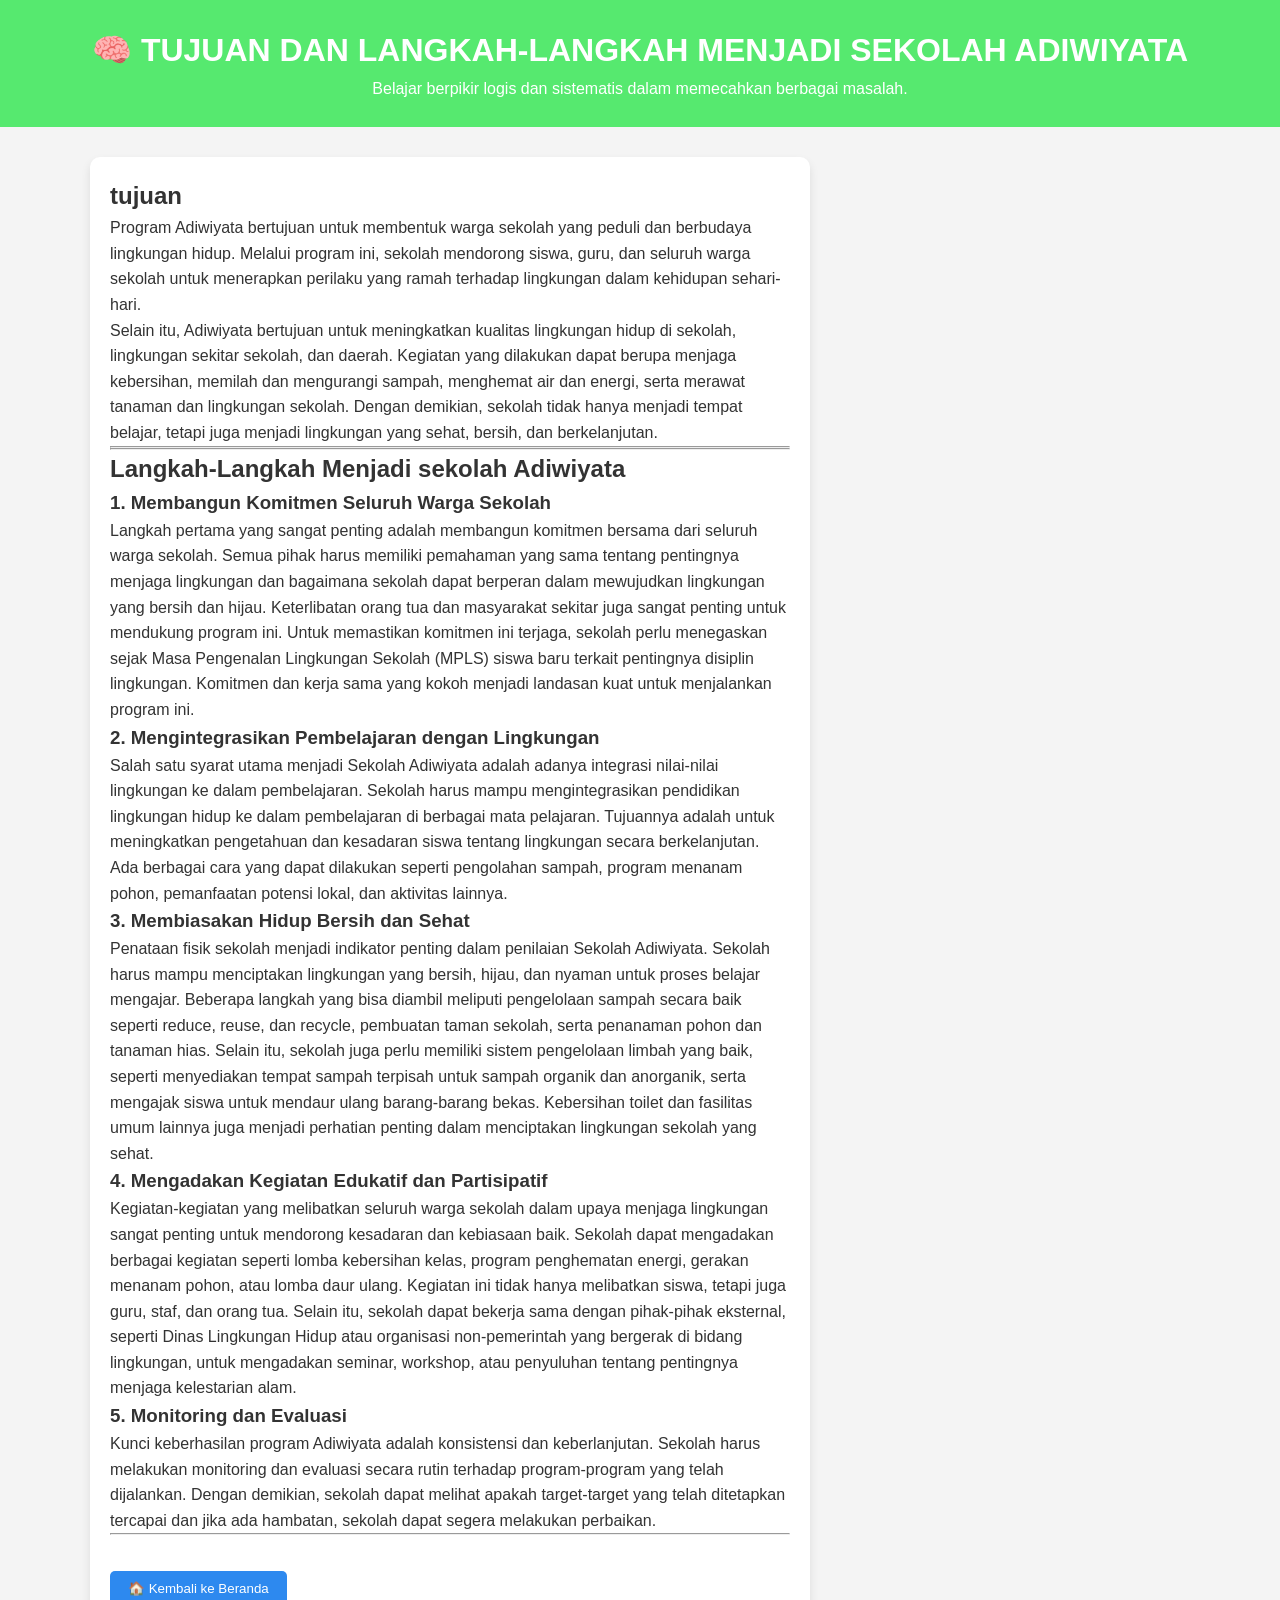
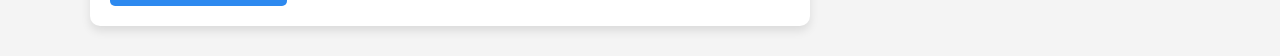
<file: Lingkungan.html>
<!DOCTYPE html>
<html lang="id">
<head>
    <meta charset="UTF-8">
    <title>Algoritma</title>

    <style>
        *{
            margin:0;
            padding:0;
            box-sizing:border-box;
            font-family:Arial, Helvetica, sans-serif;
        }

        body{
            background:#f4f4f4;
            color:#333;
            line-height:1.6;
        }

        header{
            background:#56e96f;
            color:white;
            padding:25px;
            text-align:center;
        }

        nav{
            background:#1d5fb8;
            display:flex;
            justify-content:center;
            gap:20px;
            padding:12px;
        }

        nav a{
            color:white;
            text-decoration:none;
            font-weight:bold;
        }

        nav a:hover{
            color:yellow;
        }

        .container{
            width:90%;
            max-width:1100px;
            margin:30px auto;
            display:grid;
            grid-template-columns:2fr 1fr;
            gap:20px;
        }

        .posts{
            display:flex;
            flex-direction:column;
            gap:20px;
        }

        .card{
            background:white;
            padding:20px;
            border-radius:10px;
            box-shadow:0 5px 10px rgba(0,0,0,.1);
        }

        .card img{
    width:100%;
    height:250px;
    object-fit:cover;
    border-radius:10px;
    margin:10px 0;
        }

        .card button{
            background:#2d89ef;
            color:white;
            border:none;
            padding:10px 18px;
            border-radius:5px;
            cursor:pointer;
            margin-top:10px;
        }

        .card button:hover{
            background:#1d5fb8;
        }

        aside{
            display:flex;
            flex-direction:column;
            gap:20px;
        }

        footer{
            text-align:center;
            background:#222;
            color:white;
            padding:20px;
            margin-top:30px;
        }

        @media(max-width:800px){
            .container{
                grid-template-columns:1fr;
            }
        }

    </style>

</head>

<body>

<header>
    <h1>🧠 TUJUAN DAN LANGKAH-LANGKAH MENJADI SEKOLAH ADIWIYATA </h1>
    <p>Belajar berpikir logis dan sistematis dalam memecahkan berbagai masalah.</p>
</header>

<div class="container">

<div class="card">

<h2>tujuan </h2>

<p>
Program Adiwiyata bertujuan untuk membentuk warga sekolah yang peduli dan berbudaya lingkungan hidup. Melalui program ini, sekolah mendorong siswa, guru, dan seluruh warga sekolah untuk menerapkan perilaku yang ramah terhadap lingkungan dalam kehidupan sehari-hari.</p>

<p>
Selain itu, Adiwiyata bertujuan untuk meningkatkan kualitas lingkungan hidup di sekolah, lingkungan sekitar sekolah, dan daerah. Kegiatan yang dilakukan dapat berupa menjaga kebersihan, memilah dan mengurangi sampah, menghemat air dan energi, serta merawat tanaman dan lingkungan sekolah. Dengan demikian, sekolah tidak hanya menjadi tempat belajar, tetapi juga menjadi lingkungan yang sehat, bersih, dan berkelanjutan.    
</p>

<hr>


</ul>

<hr>

<h2>Langkah-Langkah Menjadi sekolah Adiwiyata</h2>

<h3>1. Membangun Komitmen Seluruh Warga Sekolah

</h3>

<p>
Langkah pertama yang sangat penting adalah membangun komitmen bersama dari seluruh warga sekolah. Semua pihak harus memiliki pemahaman yang sama tentang pentingnya menjaga lingkungan dan bagaimana sekolah dapat berperan dalam mewujudkan lingkungan yang bersih dan hijau. Keterlibatan orang tua dan masyarakat sekitar juga sangat penting untuk mendukung program ini. Untuk memastikan komitmen ini terjaga, sekolah perlu menegaskan sejak Masa Pengenalan Lingkungan Sekolah (MPLS) siswa baru terkait pentingnya disiplin lingkungan. Komitmen dan kerja sama yang kokoh menjadi landasan kuat untuk menjalankan program ini. 

</p>

<h3>2. Mengintegrasikan Pembelajaran dengan Lingkungan

</h3>

<p>
Salah satu syarat utama menjadi Sekolah Adiwiyata adalah adanya integrasi nilai-nilai lingkungan ke dalam pembelajaran. Sekolah harus mampu mengintegrasikan pendidikan lingkungan hidup ke dalam pembelajaran di berbagai mata pelajaran. Tujuannya adalah untuk meningkatkan pengetahuan dan kesadaran siswa tentang lingkungan secara berkelanjutan. Ada berbagai cara yang dapat dilakukan seperti pengolahan sampah, program menanam pohon, pemanfaatan potensi lokal, dan aktivitas lainnya. 

</p>

<h3>3. Membiasakan Hidup Bersih dan Sehat

</h3>

<p>
Penataan fisik sekolah menjadi indikator penting dalam penilaian Sekolah Adiwiyata. Sekolah harus mampu menciptakan lingkungan yang bersih, hijau, dan nyaman untuk proses belajar mengajar. Beberapa langkah yang bisa diambil meliputi pengelolaan sampah secara baik seperti reduce, reuse, dan recycle, pembuatan taman sekolah, serta penanaman pohon dan tanaman hias. Selain itu, sekolah juga perlu memiliki sistem pengelolaan limbah yang baik, seperti menyediakan tempat sampah terpisah untuk sampah organik dan anorganik, serta mengajak siswa untuk mendaur ulang barang-barang bekas. Kebersihan toilet dan fasilitas umum lainnya juga menjadi perhatian penting dalam menciptakan lingkungan sekolah yang sehat.

</p>

<h3>4. Mengadakan Kegiatan Edukatif dan Partisipatif

</h3>

<p>
Kegiatan-kegiatan yang melibatkan seluruh warga sekolah dalam upaya menjaga lingkungan sangat penting untuk mendorong kesadaran dan kebiasaan baik. Sekolah dapat mengadakan berbagai kegiatan seperti lomba kebersihan kelas, program penghematan energi, gerakan menanam pohon, atau lomba daur ulang. Kegiatan ini tidak hanya melibatkan siswa, tetapi juga guru, staf, dan orang tua. Selain itu, sekolah dapat bekerja sama dengan pihak-pihak eksternal, seperti Dinas Lingkungan Hidup atau organisasi non-pemerintah yang bergerak di bidang lingkungan, untuk mengadakan seminar, workshop, atau penyuluhan tentang pentingnya menjaga kelestarian alam.

</p>

<h3>5. Monitoring dan Evaluasi

</h3>

<p>
Kunci keberhasilan program Adiwiyata adalah konsistensi dan keberlanjutan. Sekolah harus melakukan monitoring dan evaluasi secara rutin terhadap program-program yang telah dijalankan. Dengan demikian, sekolah dapat melihat apakah target-target yang telah ditetapkan tercapai dan jika ada hambatan, sekolah dapat segera melakukan perbaikan.

</p>



<hr>


<br>

<button class="btn" onclick="window.location.href='index.html'">
🏠 Kembali ke Beranda
</button>

</div>

</div>

</body>
</html>
</file>
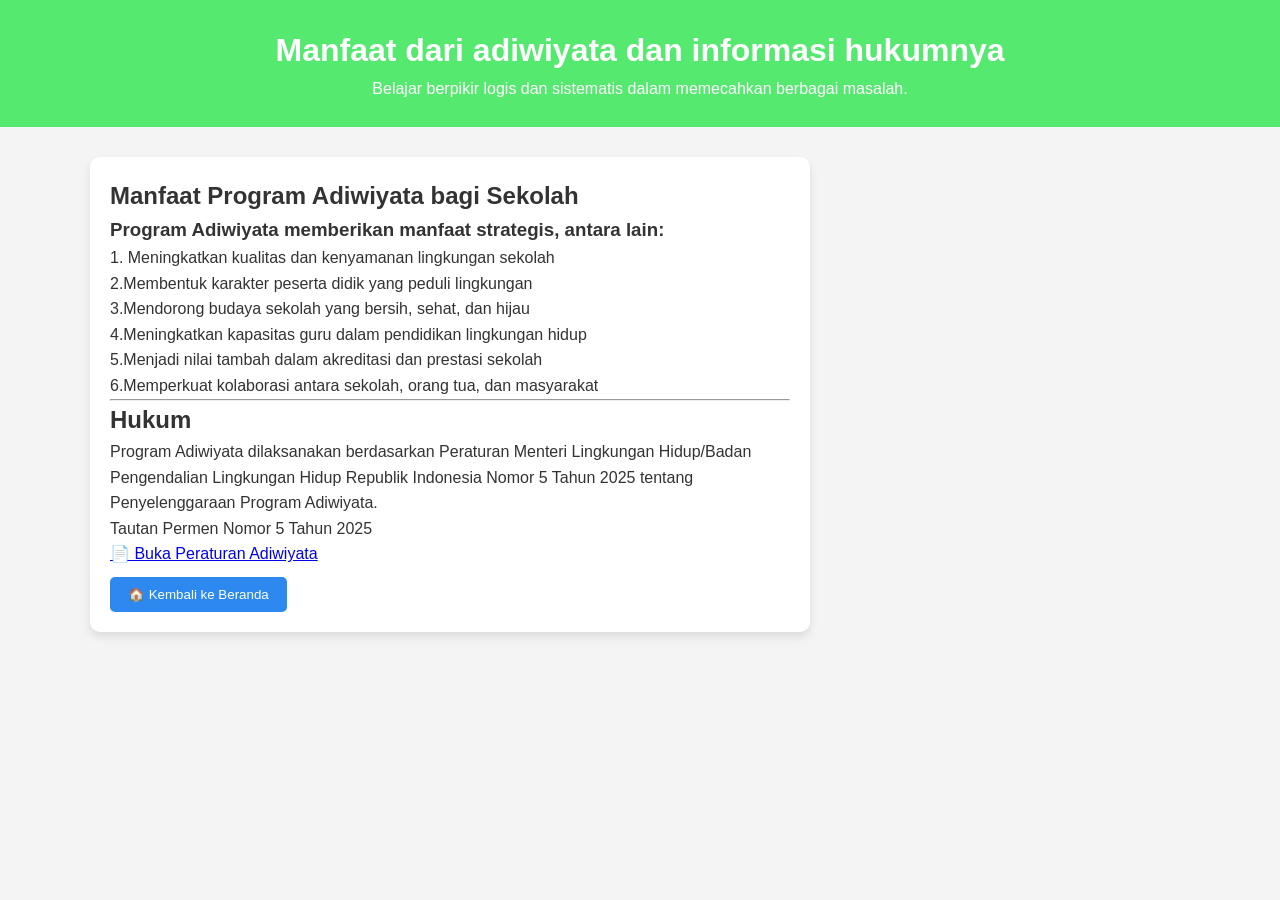
<file: manafaat.html>
<!DOCTYPE html>
<html lang="id">
<head>
    <meta charset="UTF-8">
    <title>Algoritma</title>

    <style>
        *{
            margin:0;
            padding:0;
            box-sizing:border-box;
            font-family:Arial, Helvetica, sans-serif;
        }

        body{
            background:#f4f4f4;
            color:#333;
            line-height:1.6;
        }

        header{
            background:#56e96f;
            color:white;
            padding:25px;
            text-align:center;
        }

        nav{
            background:#1d5fb8;
            display:flex;
            justify-content:center;
            gap:20px;
            padding:12px;
        }

        nav a{
            color:white;
            text-decoration:none;
            font-weight:bold;
        }

        nav a:hover{
            color:yellow;
        }

        .container{
            width:90%;
            max-width:1100px;
            margin:30px auto;
            display:grid;
            grid-template-columns:2fr 1fr;
            gap:20px;
        }

        .posts{
            display:flex;
            flex-direction:column;
            gap:20px;
        }

        .card{
            background:white;
            padding:20px;
            border-radius:10px;
            box-shadow:0 5px 10px rgba(0,0,0,.1);
        }

        .card img{
    width:100%;
    height:250px;
    object-fit:cover;
    border-radius:10px;
    margin:10px 0;
        }

        .card button{
            background:#2d89ef;
            color:white;
            border:none;
            padding:10px 18px;
            border-radius:5px;
            cursor:pointer;
            margin-top:10px;
        }

        .card button:hover{
            background:#1d5fb8;
        }

        aside{
            display:flex;
            flex-direction:column;
            gap:20px;
        }

        footer{
            text-align:center;
            background:#222;
            color:white;
            padding:20px;
            margin-top:30px;
        }

        @media(max-width:800px){
            .container{
                grid-template-columns:1fr;
            }
        }

    </style>

</head>

<body>

<header>
    <h1>Manfaat dari adiwiyata dan informasi hukumnya</h1>
    <p>Belajar berpikir logis dan sistematis dalam memecahkan berbagai masalah.</p>
</header>

<div class="container">

<div class="card">

<h2>Manfaat Program Adiwiyata bagi Sekolah

</h2>

<h3> Program Adiwiyata memberikan manfaat strategis, antara lain:</h3>

<p>1. Meningkatkan kualitas dan kenyamanan lingkungan sekolah

</p>

<p>2.Membentuk karakter peserta didik yang peduli lingkungan

</p>

<p>3.Mendorong budaya sekolah yang bersih, sehat, dan hijau

</p>

<p>4.Meningkatkan kapasitas guru dalam pendidikan lingkungan hidup

</p>

<p>5.Menjadi nilai tambah dalam akreditasi dan prestasi sekolah

</p>

<p>6.Memperkuat kolaborasi antara sekolah, orang tua, dan masyarakat

</p>

<hr>

<h2>Hukum</h2>

<p>
Program Adiwiyata dilaksanakan berdasarkan Peraturan Menteri Lingkungan Hidup/Badan Pengendalian Lingkungan Hidup Republik Indonesia Nomor 5 Tahun 2025 tentang Penyelenggaraan Program Adiwiyata.</p>

<p>Tautan Permen Nomor 5 Tahun 2025 </p>
<p></p>

<a class="btn" href="https://drive.google.com/file/d/11E_qrjbMhh2BXUC6NhqeIzCPoh46YoH4/view" target="_blank">
    📄 Buka Peraturan Adiwiyata
</a>

<br>

<button class="btn" onclick="window.location.href='index.html'">
🏠 Kembali ke Beranda
</button>

</div>

</div>

</body>
</html>
</file>
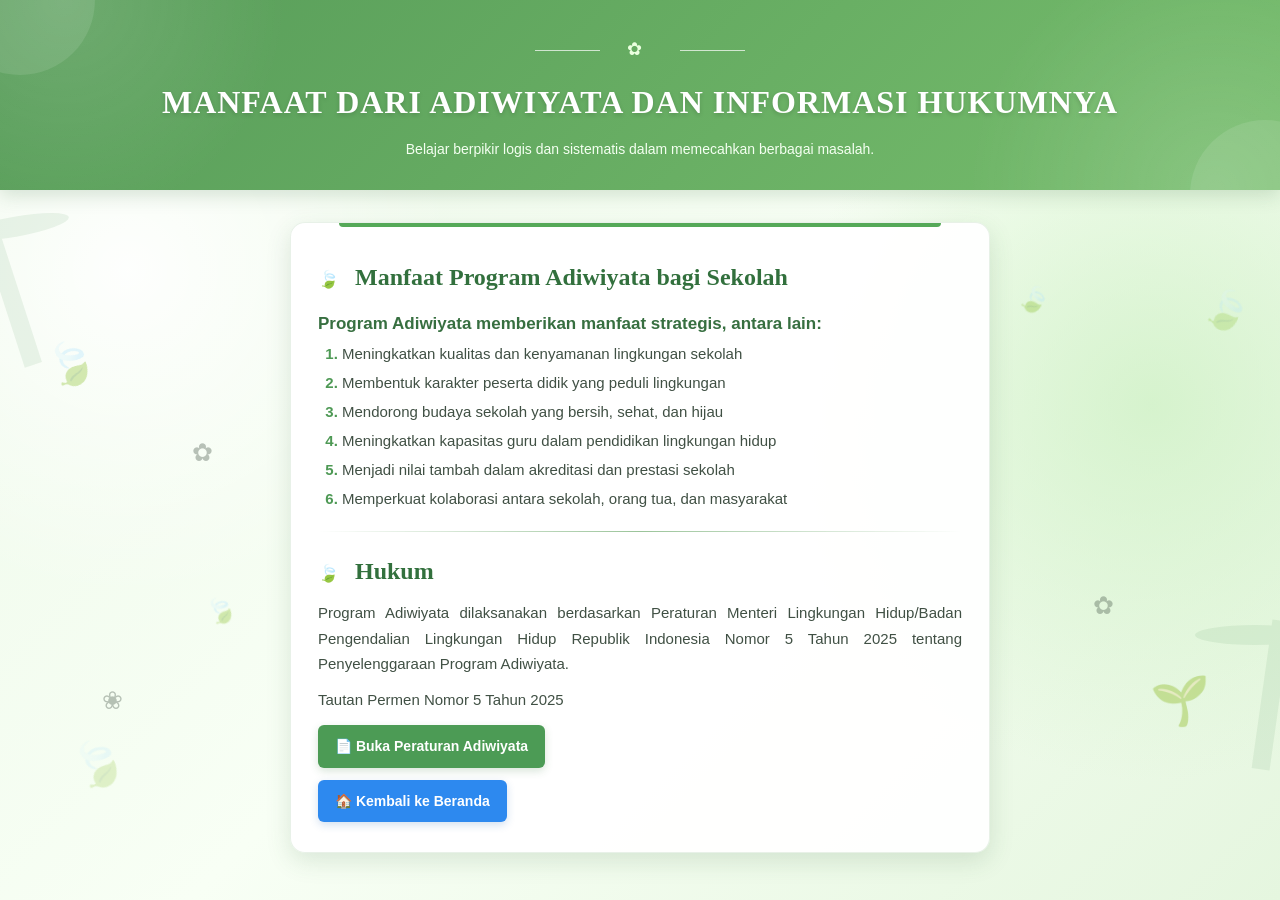
<file: manfaat.html>
<!DOCTYPE html>
<html lang="id">
<head>
    <meta charset="UTF-8">
    <meta name="viewport" content="width=device-width, initial-scale=1.0">

    <title>Manfaat Adiwiyata</title>

    <style>

        /* =========================
           RESET
        ========================= */

        * {
            margin: 0;
            padding: 0;
            box-sizing: border-box;
        }

        body {
            font-family: Arial, Helvetica, sans-serif;
            color: #405044;
            line-height: 1.6;

            min-height: 100vh;

            /* BACKGROUND SEPERTI SCREENSHOT */
            background:
                radial-gradient(
                    circle at 10% 30%,
                    rgba(255,255,255,0.9),
                    transparent 25%
                ),
                radial-gradient(
                    circle at 90% 45%,
                    rgba(205,240,195,0.75),
                    transparent 30%
                ),
                linear-gradient(
                    135deg,
                    #edf9e9,
                    #f8fff5,
                    #e5f6df
                );

            position: relative;
            overflow-x: hidden;
        }


        /* =========================
           HIASAN BACKGROUND
        ========================= */

        body::before {
            content: "🍃";
            position: fixed;

            left: 45px;
            top: 330px;

            font-size: 42px;

            opacity: 0.35;

            transform: rotate(-20deg);

            z-index: 0;
        }

        body::after {
            content: "🌱";
            position: fixed;

            right: 70px;
            bottom: 160px;

            font-size: 48px;

            opacity: 0.45;

            z-index: 0;
        }


        /* =========================
           HIASAN BUNGA
        ========================= */

        .hiasan {
            position: fixed;

            font-size: 25px;

            opacity: 0.35;

            pointer-events: none;

            z-index: 0;
        }

        .bunga1 {
            left: 15%;
            top: 48%;
        }

        .bunga2 {
            right: 13%;
            top: 65%;
        }

        .bunga3 {
            left: 8%;
            bottom: 20%;
        }

        .daun1 {
            right: 18%;
            top: 31%;
            transform: rotate(25deg);
        }

        .daun2 {
            left: 16%;
            bottom: 30%;
            transform: rotate(-25deg);
        }


        /* =========================
           SILUET SISI
        ========================= */

        .siluet-kiri {
            position: fixed;

            left: -35px;
            top: 190px;

            width: 130px;
            height: 190px;

            opacity: 0.10;

            z-index: 0;

            transform: rotate(-10deg);
        }

        .siluet-kiri::before {
            content: "";

            position: absolute;

            width: 18px;
            height: 150px;

            left: 35px;
            top: 25px;

            background: #55965a;

            transform: rotate(-8deg);
        }

        .siluet-kiri::after {
            content: "";

            position: absolute;

            width: 110px;
            height: 20px;

            left: 5px;
            top: 25px;

            background: #55965a;

            border-radius: 50%;
        }


        .siluet-kanan {
            position: fixed;

            right: -35px;
            bottom: 120px;

            width: 140px;
            height: 180px;

            opacity: 0.10;

            z-index: 0;
        }

        .siluet-kanan::before {
            content: "";

            position: absolute;

            width: 18px;
            height: 150px;

            right: 35px;
            top: 20px;

            background: #55965a;

            transform: rotate(8deg);
        }

        .siluet-kanan::after {
            content: "";

            position: absolute;

            width: 120px;
            height: 20px;

            right: 0;
            top: 25px;

            background: #55965a;

            border-radius: 50%;
        }


        /* =========================
           HEADER
        ========================= */

        .header {
            position: relative;

            z-index: 2;

            color: white;

            text-align: center;

            padding: 35px 20px 30px;

            background:
                radial-gradient(
                    circle at 5% 0%,
                    rgba(255,255,255,0.13),
                    transparent 18%
                ),
                radial-gradient(
                    circle at 95% 100%,
                    rgba(255,255,255,0.14),
                    transparent 20%
                ),
                linear-gradient(
                    135deg,
                    #579c59,
                    #76bd6c
                );

            box-shadow:
                0 5px 18px rgba(45,100,50,0.18);

            overflow: hidden;
        }


        /* BULATAN HEADER */

        .header::before {
            content: "";

            position: absolute;

            width: 150px;
            height: 150px;

            left: -55px;
            top: -75px;

            background: rgba(255,255,255,0.10);

            border-radius: 50%;
        }

        .header::after {
            content: "";

            position: absolute;

            width: 150px;
            height: 150px;

            right: -60px;
            bottom: -80px;

            background: rgba(255,255,255,0.10);

            border-radius: 50%;
        }


        /* ORNAMEN ATAS */

        .ornamen {
            position: relative;

            margin-bottom: 13px;

            color: #eaffdf;

            font-size: 18px;

            letter-spacing: 10px;
        }

        .ornamen::before,
        .ornamen::after {
            content: "";

            display: inline-block;

            width: 65px;

            height: 1px;

            background: rgba(255,255,255,0.7);

            vertical-align: middle;

            margin: 0 12px;
        }


        .header h1 {
            position: relative;

            font-family: Georgia, "Times New Roman", serif;

            font-size: 32px;

            font-weight: bold;

            letter-spacing: 1px;

            text-shadow:
                0 2px 4px rgba(0,0,0,0.15);

            margin-bottom: 10px;
        }

        .header p {
            position: relative;

            font-size: 14px;

            color: #f4fff1;
        }


        /* =========================
           HIASAN HALAMAN
        ========================= */

        .dekorasi {
            position: fixed;

            pointer-events: none;

            z-index: 0;
        }

        .dekorasi.daun-kanan {
            right: 30px;
            top: 280px;

            font-size: 38px;

            opacity: 0.25;

            transform: rotate(20deg);
        }

        .dekorasi.daun-kiri {
            left: 70px;
            bottom: 100px;

            font-size: 45px;

            opacity: 0.22;

            transform: rotate(-25deg);
        }


        /* =========================
           CONTAINER
        ========================= */

        .container {
            position: relative;

            z-index: 1;

            width: 700px;

            max-width: 92%;

            margin: 32px auto;
        }


        /* =========================
           KARTU ARTIKEL
        ========================= */

        .artikel {
            position: relative;

            background: rgba(255,255,255,0.95);

            padding: 30px 27px;

            border-radius: 15px;

            box-shadow:
                0 8px 25px rgba(53,100,60,0.15);

            border: 1px solid rgba(100,160,100,0.15);

            overflow: hidden;
        }


        /* GARIS HIJAU DI ATAS */

        .artikel::before {
            content: "";

            position: absolute;

            top: 0;
            left: 48px;
            right: 48px;

            height: 4px;

            background: #55a958;

            border-radius: 0 0 10px 10px;
        }


        /* =========================
           JUDUL BAGIAN
        ========================= */

        .artikel h2 {
            font-family: Georgia, "Times New Roman", serif;

            color: #32703d;

            font-size: 24px;

            margin-top: 5px;
            margin-bottom: 10px;
        }


        /* HIASAN DAUN DI JUDUL */

        .artikel h2::before {
            content: "🍃";

            font-family: Arial;

            font-size: 17px;

            margin-right: 10px;

            opacity: 0.9;
        }


        .artikel h3 {
            color: #376f40;

            font-size: 17px;

            margin-top: 13px;

            margin-bottom: 5px;
        }


        /* =========================
           PARAGRAF
        ========================= */

        .artikel p {
            font-size: 15px;

            line-height: 1.7;

            margin: 5px 0 10px;

            text-align: justify;
        }


        /* =========================
           LIST
        ========================= */

        .manfaat {
            padding-left: 24px;

            margin-top: 5px;

            margin-bottom: 10px;
        }

        .manfaat li {
            font-size: 15px;

            margin-bottom: 5px;

            color: #405044;
        }

        .manfaat li::marker {
            color: #4e9955;

            font-weight: bold;
        }


        /* =========================
           GARIS PEMISAH
        ========================= */

        .garis {
            border: none;

            height: 1px;

            background:
                linear-gradient(
                    to right,
                    transparent,
                    #9bc49a,
                    transparent
                );

            margin: 20px 0;
        }


        /* =========================
           LINK PERATURAN
        ========================= */

        .btn-peraturan {
            display: inline-block;

            background: #4c9b55;

            color: white;

            text-decoration: none;

            padding: 10px 17px;

            border-radius: 6px;

            font-size: 14px;

            font-weight: bold;

            margin-top: 3px;

            box-shadow:
                0 3px 8px rgba(55,120,60,0.20);

            transition: 0.2s;
        }

        .btn-peraturan:hover {
            background: #397e42;

            transform: translateY(-2px);
        }


        /* =========================
           TOMBOL KEMBALI
        ========================= */

        .btn-kembali {
            display: inline-block;

            background: #2d89ef;

            color: white;

            text-decoration: none;

            padding: 10px 17px;

            border-radius: 6px;

            font-size: 14px;

            font-weight: bold;

            margin-top: 12px;

            box-shadow:
                0 3px 8px rgba(30,100,180,0.20);

            transition: 0.2s;
        }

        .btn-kembali:hover {
            background: #1d5fb8;

            transform: translateY(-2px);
        }


        /* =========================
           RESPONSIVE HP
        ========================= */

        @media (max-width: 700px) {

            .header {
                padding: 28px 15px;
            }

            .header h1 {
                font-size: 23px;
            }

            .header p {
                font-size: 13px;
            }

            .ornamen::before,
            .ornamen::after {
                width: 35px;
                margin: 0 7px;
            }

            .container {
                width: 94%;

                margin: 22px auto;
            }

            .artikel {
                padding: 25px 18px;
            }

            .artikel h2 {
                font-size: 21px;
            }

            .artikel h3 {
                font-size: 16px;
            }

            .artikel p,
            .manfaat li {
                font-size: 14px;
            }

            .siluet-kiri,
            .siluet-kanan {
                opacity: 0.06;
            }

        }

    </style>

</head>


<body>


<!-- =========================
     HIASAN BACKGROUND
========================= -->

<div class="hiasan bunga1">✿</div>
<div class="hiasan bunga2">✿</div>
<div class="hiasan bunga3">❀</div>

<div class="hiasan daun1">🍃</div>
<div class="hiasan daun2">🍃</div>

<div class="dekorasi daun-kanan">🍃</div>
<div class="dekorasi daun-kiri">🍃</div>

<div class="siluet-kiri"></div>
<div class="siluet-kanan"></div>



<!-- =========================
     HEADER
========================= -->

<header class="header">

    <div class="ornamen">
        ✿
    </div>

    <h1>
        MANFAAT DARI ADIWIYATA DAN INFORMASI HUKUMNYA
    </h1>

    <p>
        Belajar berpikir logis dan sistematis dalam memecahkan berbagai masalah.
    </p>

</header>



<!-- =========================
     ARTIKEL
========================= -->

<div class="container">

    <div class="artikel">


        <!-- MANFAAT -->

        <h2>
            Manfaat Program Adiwiyata bagi Sekolah
        </h2>


        <h3>
            Program Adiwiyata memberikan manfaat strategis, antara lain:
        </h3>


        <ol class="manfaat">

            <li>
                Meningkatkan kualitas dan kenyamanan lingkungan sekolah
            </li>

            <li>
                Membentuk karakter peserta didik yang peduli lingkungan
            </li>

            <li>
                Mendorong budaya sekolah yang bersih, sehat, dan hijau
            </li>

            <li>
                Meningkatkan kapasitas guru dalam pendidikan lingkungan hidup
            </li>

            <li>
                Menjadi nilai tambah dalam akreditasi dan prestasi sekolah
            </li>

            <li>
                Memperkuat kolaborasi antara sekolah, orang tua, dan masyarakat
            </li>

        </ol>


        <hr class="garis">


        <!-- HUKUM -->

        <h2>
            Hukum
        </h2>


        <p>
            Program Adiwiyata dilaksanakan berdasarkan Peraturan Menteri
            Lingkungan Hidup/Badan Pengendalian Lingkungan Hidup Republik
            Indonesia Nomor 5 Tahun 2025 tentang Penyelenggaraan Program
            Adiwiyata.
        </p>


        <p>
            Tautan Permen Nomor 5 Tahun 2025
        </p>


        <a
            class="btn-peraturan"
            href="https://drive.google.com/file/d/11E_qrjbMhh2BXUC6NhqeIzCPoh46YoH4/view"
            target="_blank"
        >
            📄 Buka Peraturan Adiwiyata
        </a>


        <br>


        <a
            class="btn-kembali"
            href="index.html"
        >
            🏠 Kembali ke Beranda
        </a>


    </div>

</div>


</body>
</html>
</file>
<file: codex/style.css>
*{
    margin:0;
    padding:0;
    box-sizing:border-box;
    font-family:Consolas, monospace;
}

html,body{
    width:100%;
    height:100%;
    overflow:hidden;
    background:black;
}

#matrix{
    position:fixed;
    width:100%;
    height:100%;
    top:0;
    left:0;
    background:black;
}

#overlay{
    position:absolute;
    inset:0;
    display:flex;
    flex-direction:column;
    justify-content:center;
    align-items:center;
    color:#00ff66;
    z-index:2;
}

#bootlogs{
    position:absolute;
    top:20px;
    left:20px;
    width:450px;
    font-size:18px;
    color:#00ff66;
    text-shadow:0 0 8px #00ff66;
}

#bootlogs p{
    margin:4px 0;
}

#center{
    text-align:center;
}

#codex{
    font-size:90px;
    color:white;
    letter-spacing:12px;
    animation:glitch .18s infinite;
}

@keyframes glitch{

0%{
transform:translate(0);
text-shadow:
-3px 0 red,
3px 0 cyan;
}

25%{
transform:translate(-2px,2px);
}

50%{
transform:translate(3px,-2px);
}

75%{
transform:translate(-3px,-1px);
}

100%{
transform:translate(0);
}

}

#progressBox{

margin-top:40px;

width:700px;

height:24px;

border:2px solid #00ff66;

}

#progress{

height:100%;

width:0%;

background:#00ff66;

box-shadow:0 0 20px #00ff66;

transition:.2s;

}

#percent{

margin-top:18px;

font-size:28px;

}

#homeButton{

position:fixed;

bottom:40px;

left:50%;

transform:translateX(-50%);

padding:18px 35px;

font-size:22px;

background:#00ff66;

color:black;

border:none;

border-radius:10px;

cursor:pointer;

display:none;

font-weight:bold;

box-shadow:0 0 25px #00ff66;

transition:.3s;

}

#homeButton:hover{

transform:translateX(-50%) scale(1.08);

}
#endMessage{
    position: fixed;
    left: 50%;
    bottom: 60px;
    transform: translateX(-50%);
    text-align: center;
    z-index: 9999;
    display: none;
}

.foolText{
    color: white;
    font-size: 22px;
    margin: 15px 0;
}
</file>
